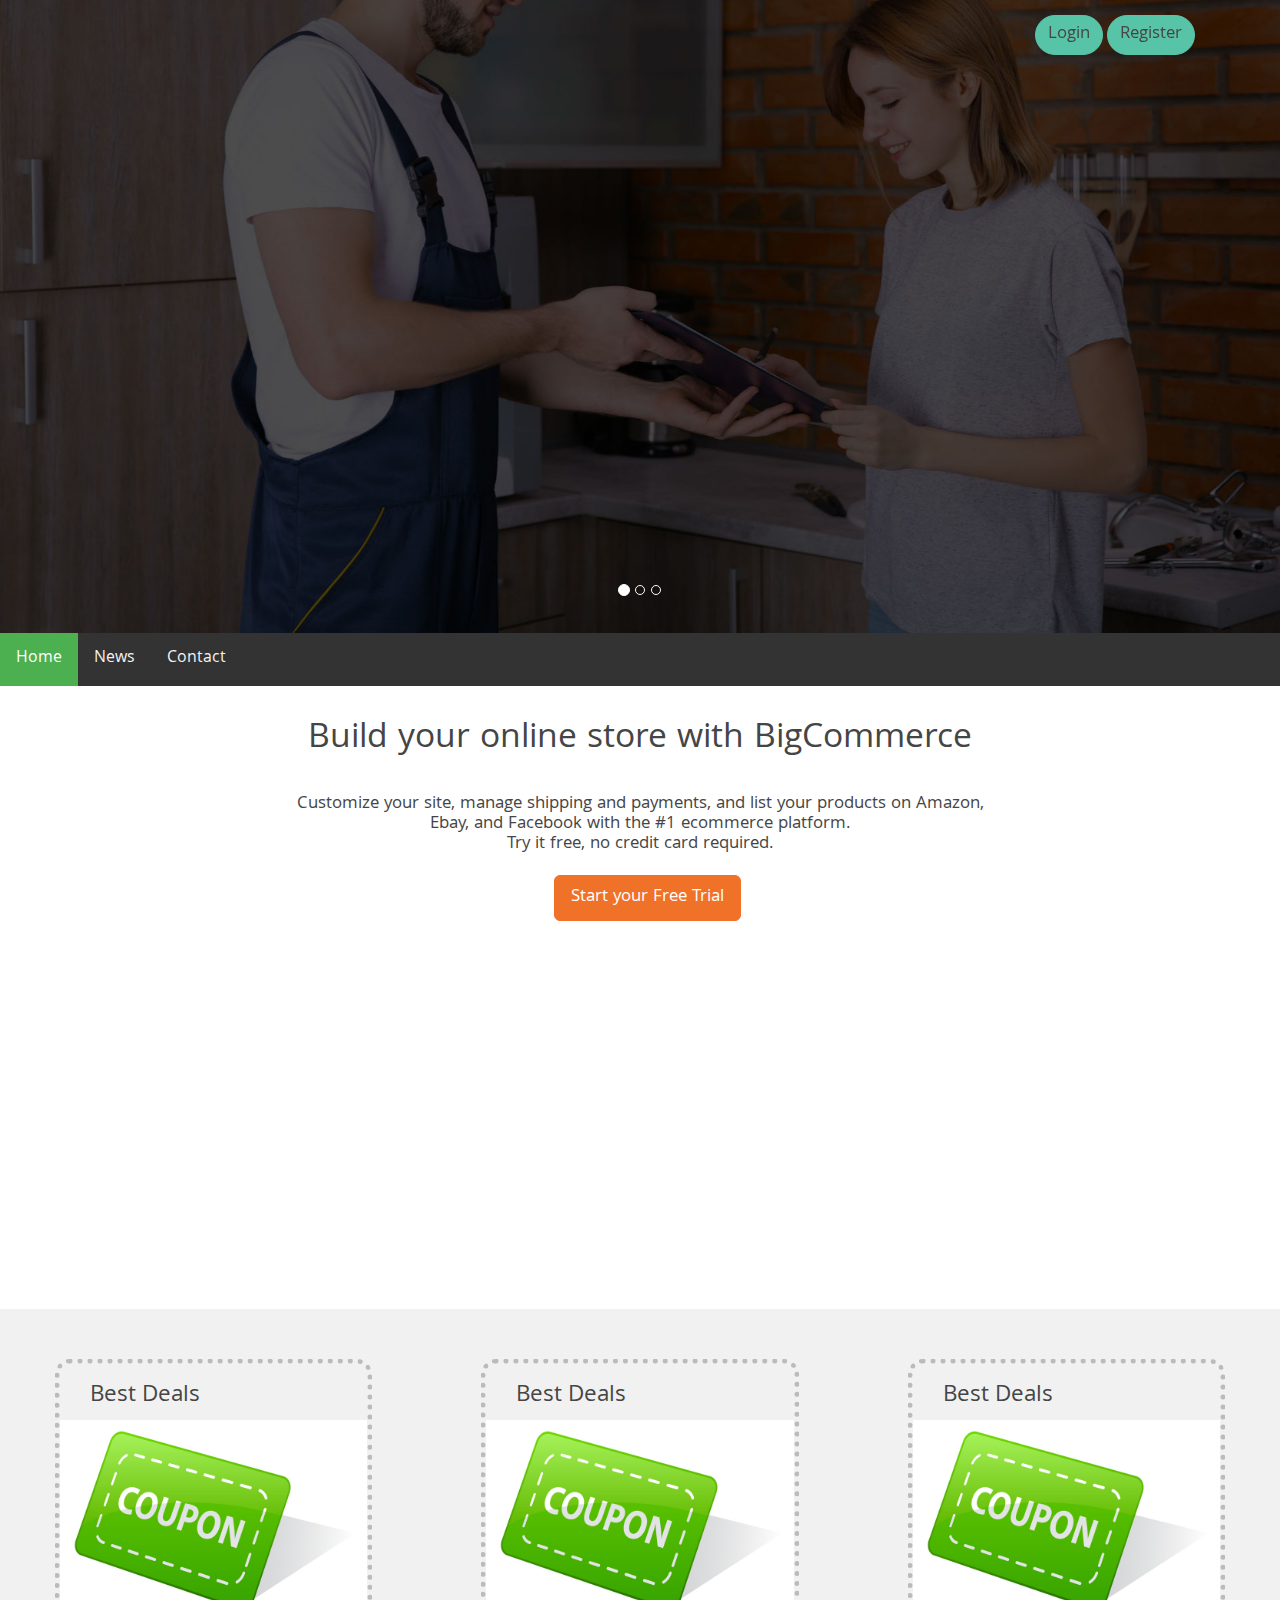
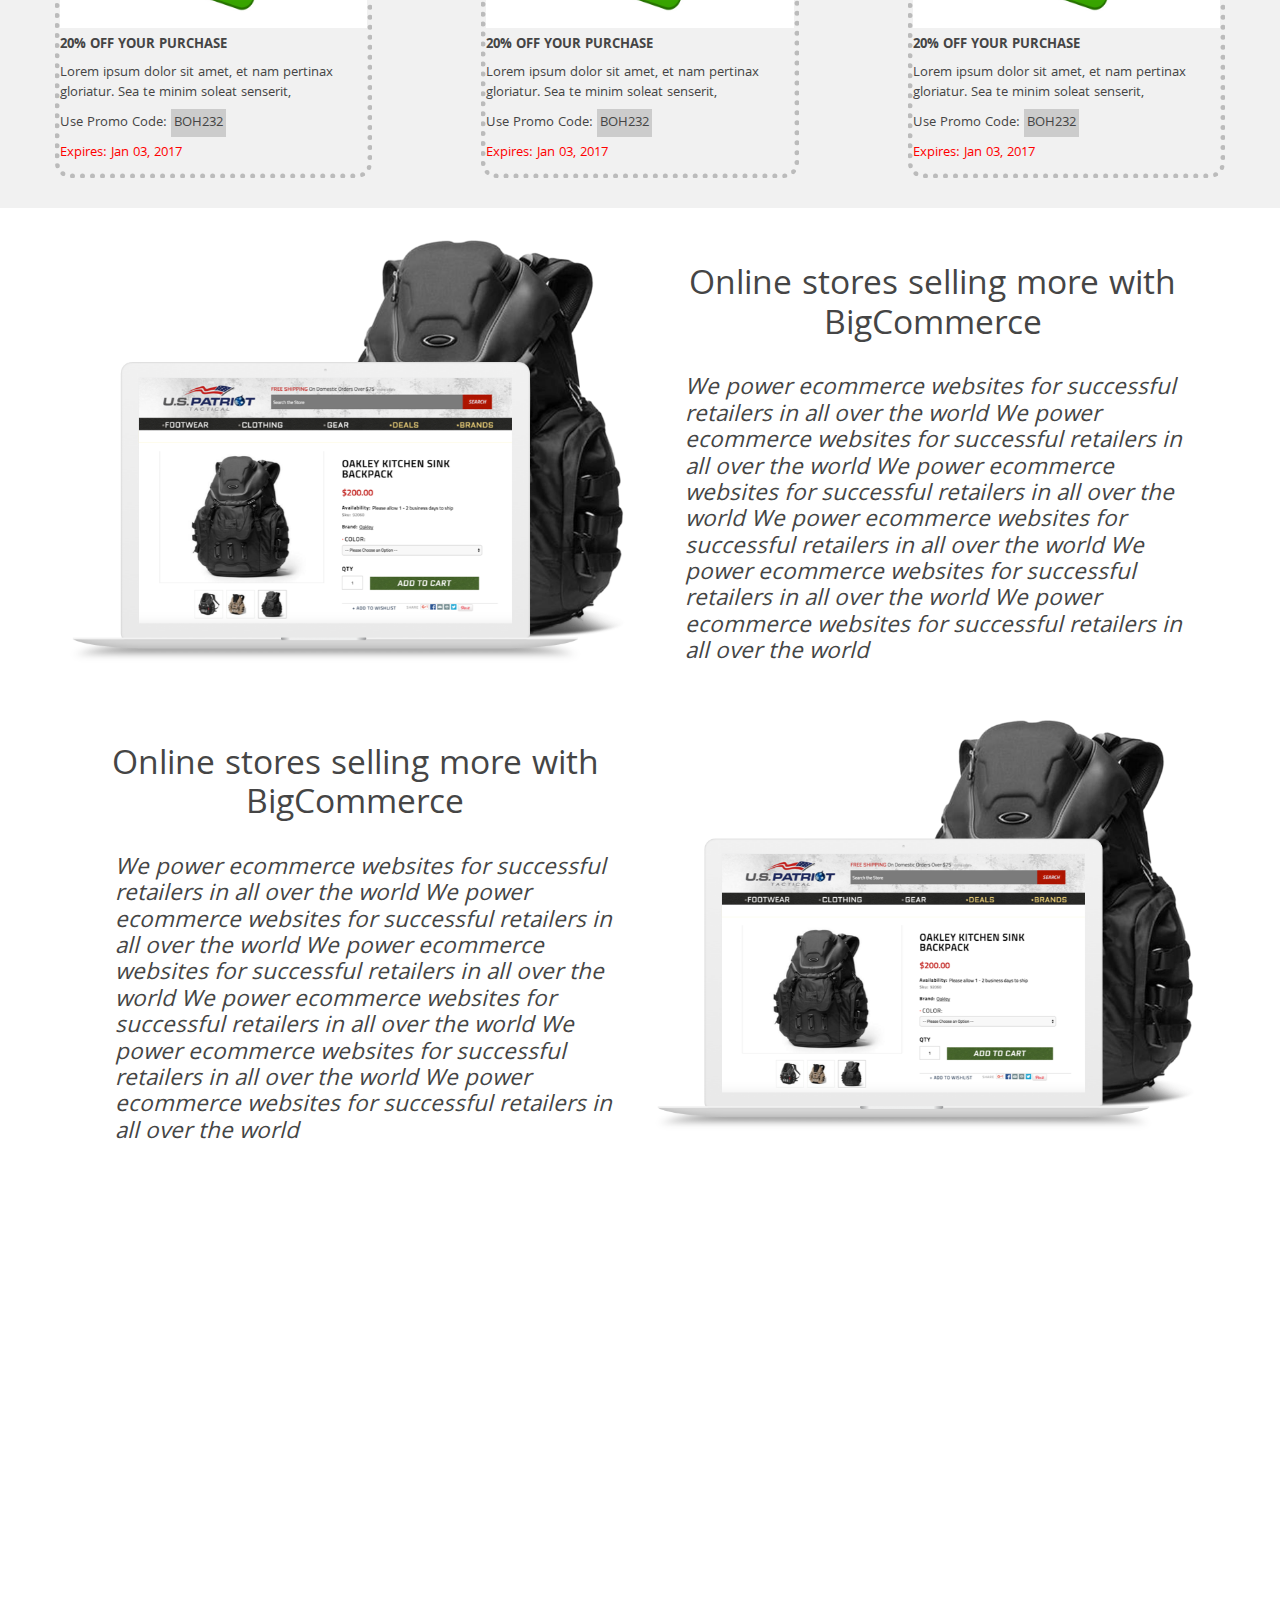
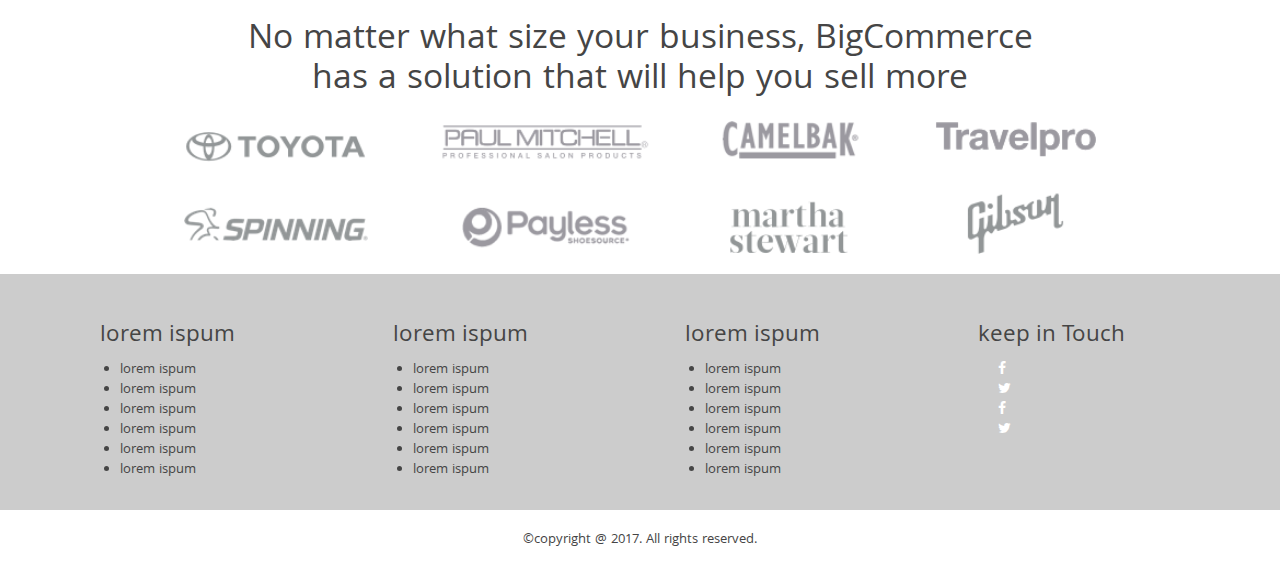
<file: 1. - Copy.html>
<!DOCTYPE html>
<html>
 <head>
        <meta charset="utf-8">
        <meta name="description" content="">
        <meta name="viewport" content="width=device-width, initial-scale=1">
        <title>mobile services</title>

        <!-- Css Files Start -->
    <link href="css/style.css" rel="stylesheet">
    <link href="css/bootstrap.css" rel="stylesheet">
    <link href="css/animate.css" rel="stylesheet">
    <link href="css/theme-color.css" rel="stylesheet">
    <link href="css/owl.carousel.css" rel="stylesheet">
    <link href="css/font-awesome.min.css" rel="stylesheet">
    <link href="css/font-awesome.css" rel="stylesheet">
    <link href="css/icomoon.css" rel="stylesheet">

    <!-- Css Files End -->
    <!--[if lt IE 9]>
        <script src="https://oss.maxcdn.com/html5shiv/3.7.2/html5shiv.min.js"></script>
        <script src="https://oss.maxcdn.com/respond/1.4.2/respond.min.js"></script>
      <![endif]-->

<style type="text/css">
  .xyz{
    background-size: cover;
width: 100%;
  }
  .fixed-bg {
    background-image: url("images/.jpg");
    min-height: 300px;
    background-attachment: fixed;
    background-position: center;
    background-repeat: no-repeat;
    background-size: cover;
}
.container{
  margin: 0 auto;
  padding-bottom: 20px;

}
.container-fluid {
    padding-top: 50px;
    padding-bottom: 30px;
    height: 50%;
    background-color: #f1f1f1;
}
.btn btn-lg btn-primary center-block {
  margin: 0 auto; 
  text-align: center; 
  padding-top: 5px; 
  border-radius: 25px; 
  border:1px solid ##4b71fc; 
  background-color: #4b71fc; 
  color: #fff; 

}
h1 , h4{
  margin: 0 auto; 
  text-align: center; 
  padding-top: 35px;
}
h3{
  padding-left: 30px;
}
img{
  width: 50%;
}
.coupon {
    border: 5px dotted #bbb;
    width: 80%;
    border-radius: 15px;
    margin: 0 auto;
    max-width: 600px;
}



.promo {
    background: #ccc;
    padding: 3px;
}

.expire {
    color: red;
}

.parallax {
    
    background-image: url("images/inner-banner-img-01.jpg");
    min-height: 400px; 
    background-attachment: fixed;
    background-position: center;
    background-repeat: no-repeat;
    background-size: cover;
    position: relative;
}
#navbar {
  overflow: hidden;
  background-color: #333;


}

#navbar a {
  float: left;
  display: block;
  color: #f2f2f2;
  text-align: center;
  padding: 14px 16px;
  text-decoration: none;
  font-size: 17px;
}

#navbar a:hover {
  background-color: #ddd;
  color: black;
}

#navbar a.active {
  background-color: #4CAF50;
  color: white;
}

.content {
  padding: 16px;
}

.sticky {
  position: fixed;
  top: 0;
  width: 100%
}

.sticky + .content {
  padding-top:120px;
}

footer{
  background: #ccc;
  padding-top: 30px;
}
  ul{
  padding-left: 50px;
}
.section_ab{
  position: relative;
   width: 100%;
}
.bt{
  position: absolute;
  z-index: 1;
  list-style-type: none;
 right: 85px; 
 top:15px;
 
}
.btn1 {
  display: inline-block;
  padding: 6px 12px;
  margin-bottom: 0;
  font-size: 18px;
  font-weight: normal;
  line-height: 1.42857143;
  text-align: center;
  white-space: nowrap;
  vertical-align: middle;
  -ms-touch-action: manipulation;
      touch-action: manipulation;
  cursor: pointer;
  -webkit-user-select: none;
     -moz-user-select: none;
      -ms-user-select: none;
          user-select: none;
 
  background-color: #58c4a7;
  border: 1px solid #58c4a7 ; 
  border-radius: 25px ;
}

</style>

    </head>

<body>
  

<!-- <slider-->
<section class="section_ab">

  <div class="bt"> 
         <button class="btn1 ">Login</button>
         <button class="btn1 ">Register</button> 
  </div>
<div id="carousel-example-generic" class="carousel slide" data-ride="carousel">
  <!-- Indicators -->
  <ol class="carousel-indicators">
    <li data-target="#carousel-example-generic" data-slide-to="0" class="active"></li>
    <li data-target="#carousel-example-generic" data-slide-to="1"></li>
    <li data-target="#carousel-example-generic" data-slide-to="2"></li>
  </ol>

  <!-- Wrapper for slides -->

  <div class="carousel-inner" role="listbox">
    
   
    <div class="item active">
      <img  class="xyz "  src="images/banner-img-01.jpg" alt="">
      <div class="carousel-caption">
        
      </div>
    </div>
    <div class="item">
      <img class="xyz " src="images/banner-img-01.jpg" alt="">
      <div class="carousel-caption">
        
      </div>
    </div>
     <div class="item">
      <img class="xyz "  src="images/banner-img-01.jpg" alt="">
      <div class="carousel-caption">
        
      </div>
    </div>
    
  </div>
</div>
<div class="header-scroll-btton smoth">
            <a href="#about"><span class="ti-mouse-alt"></span></a>
        </div>
</section>
<!-- slider end-->
<!-- <nav class="navbar navbar-default">
  <div class="container-fluid">
    <!-- Brand and toggle get grouped for better mobile display -->
  <div id="navbar">
  <a class="active" href="javascript:void(0)">Home</a>
  <a href="javascript:void(0)">News</a>
  <a href="javascript:void(0)">Contact</a>
</div>

      
     
    <!-- /.navbar-collapse -->
</div><!-- /.container-fluid -->
<!-- </nav> -->

<div class="container">
  <div class="row">
    <div class="col-sm-12">
      <h1>Build your online store with BigCommerce</h1>
      <h4>Customize your site, manage shipping and payments, and list your products on Amazon, <br>Ebay, and Facebook with the #1 ecommerce platform. 
          <br>Try it free, no credit card required.</h4>
          <div class="row" ">
            <div class="col-sm-12" style="width:100%; margin: 20px auto; padding-left: 30px;">
          <button class="btn btn-lg btn-primary center-block"  >Start your Free Trial</button>
          </div>
          </div>
          <div class="row" ">
            <div class="col-sm-12" style="text-align: center;">
          <img class="xyz1 wow bounceIn " animation-delay="5s" src="images/full-laptop.png" >
        </div>
          </div>
    </div>
  </div>
</div>



<div class="container-fluid">
  <div class="row">
    <div class="col-sm-4">  
      <div class="coupon">
        <h3>Best Deals</h3>
        <img src="images/1.jpg" alt="Avatar" style="width:100%;">
        <h5><b>20% OFF YOUR PURCHASE</b></h5> 
        <p>Lorem ipsum dolor sit amet, et nam pertinax gloriatur. Sea te minim soleat senserit, </p>
         <p>Use Promo Code: <span class="promo">BOH232</span></p>
        <p class="expire">Expires: Jan 03, 2017</p>
  
      </div>
    </div>
    <div  class="col-sm-4">  
      <div class="coupon">
        <h3>Best Deals</h3>
        <img src="images/1.jpg" alt="Avatar" style="width:100%;">
        <h5 ><b>20% OFF YOUR PURCHASE</b></h5> 
        <p>Lorem ipsum dolor sit amet, et nam pertinax gloriatur. Sea te minim soleat senserit, </p>
        <p>Use Promo Code: <span class="promo">BOH232</span></p>
        <p class="expire">Expires: Jan 03, 2017</p>
  
      </div> 
    </div>
    <div  class="col-sm-4">
      <div class="coupon">    
        <h3>Best Deals</h3>
        <img src="images/1.jpg" alt="Avatar" style="width:100%;">
        <h5 ><b>20% OFF YOUR PURCHASE</b></h5> 
        <p>Lorem ipsum dolor sit amet, et nam pertinax gloriatur. Sea te minim soleat senserit, </p>
        <p>Use Promo Code: <span class="promo">BOH232</span></p>
        <p class="expire">Expires: Jan 03, 2017</p>
  
      </div> 
    </div>
  </div>
</div>
<div class="container">
  <div class="row">
    <div class="col-lg-6 col-md-6 col-sm-6"><img src="images/l3.png" style="width: 100%; padding-top: 30px;"></div>
            <div class="col-lg-6 col-md-6 col-sm-6"><h1 style="padding-top: 60px;">Online stores selling 
        more with BigCommerce</h1>
        <h3 style="padding-top: 10px;"><i>We power ecommerce websites for successful retailers in all over the world We power ecommerce websites for successful retailers in all over the world We power ecommerce websites for successful retailers in all over the world We power ecommerce websites for successful retailers in all over the world We power ecommerce websites for successful retailers in all over the world
         We power ecommerce websites for successful retailers in all over the world</i>
        </h3></div>
    </div>

    <div class="col-lg-6 col-md-6 col-sm-6"><h1 style="padding-top: 60px;">Online stores selling 
        more with BigCommerce</h1>
        <h3 style="padding-top: 10px;"><i>We power ecommerce websites for successful retailers in all over the world We power ecommerce websites for successful retailers in all over the world We power ecommerce websites for successful retailers in all over the world We power ecommerce websites for successful retailers in all over the world We power ecommerce websites for successful retailers in all over the world
         We power ecommerce websites for successful retailers in all over the world</i>
        </h3></div>
        <div class="col-lg-6 col-md-6 col-sm-6"><img src="images/l3.png" style="width: 100%; padding-top: 30px;">
    </div>
  </div>
</div>
<div class="parallax"><h2 style="padding: 150px 90px 90px 90px; color: #fff; margin: 0 auto;">Annual Growth
According to research by Ipsos, BigCommerce merchants grow 28% year over year nearly 2x the industry average.BigCommerce merchants grow 28% year over year nearly</h2></div>
<div class="container">
  <div class="row">
    <h1>No matter what size your business, BigCommerce <br>
        has a solution that will help you sell more</h1>
  </div>
</div>
<div class="container">
  <div class="row" style="width: 80%; margin: 0 auto;">
    <img src="images/Homepage-brand-logos.png" style="width: 100%;">
  </div>
</div>
<footer>
  <div class="container">
    <div class="row">
      <div class="col-sm-3">
        <h3>lorem ispum</h3>
          <ul>
            <li>lorem ispum</li>
            <li>lorem ispum</li>
            <li>lorem ispum</li>
            <li>lorem ispum</li>
            <li>lorem ispum</li>
            <li>lorem ispum</li>
          </ul>
      </div>
      <div class="col-sm-3">
         <h3>lorem ispum</h3>
          <ul>
            <li>lorem ispum</li>
            <li>lorem ispum</li>
            <li>lorem ispum</li>
            <li>lorem ispum</li>
            <li>lorem ispum</li>
            <li>lorem ispum</li>
          </ul>
      </div>
      <div class="col-sm-3">
         <h3>lorem ispum</h3>
          <ul>
            <li>lorem ispum</li>
            <li>lorem ispum</li>
            <li>lorem ispum</li>
            <li>lorem ispum</li>
            <li>lorem ispum</li>
            <li>lorem ispum</li>
          </ul>
      </div>
      <div class="col-sm-3">  
         <h3>keep in Touch </h3>
          <ul style="list-style-type: none; width: 50%; margin-top: 0;">
            <li><a href="#"><i class="fa fa-facebook" aria-hidden="true"></i></a></li>
            <li><a href="#"><i class="fa fa-twitter" aria-hidden="true"></i></a></li>
            <li><a href="#"><i class="fa fa-facebook" aria-hidden="true"></i></a></li>
            <li><a href="#"><i class="fa fa-twitter" aria-hidden="true"></i></a></li>
          </ul>
      </div>
    </div>
  </div>
</footer>
<section>
  <div class="container">
    <div class="row">
        <p style="padding-top: 20px; vertical-align: middle; text-align: center;">©copyright @ 2017. All rights reserved.</p>
    </div>
  </div>
</section>


<!-- Js Files Start --> 
    <script src="js/jquery-1.12.5.min.js"></script>
    <script src="js/bootstrap.min.js"></script> 
    <script src="js/wow.js"></script>  
    <script > 
    var wow = new WOW(
  {
    boxClass:     'wow',      // animated element css class (default is wow)
    animateClass: 'animated', // animation css class (default is animated)
    offset:       0,          // distance to the element when triggering the animation (default is 0)
    mobile:       true,       // trigger animations on mobile devices (default is true)
    live:         true,       // act on asynchronously loaded content (default is true)
    callback:     function(box) {
      // the callback is fired every time an animation is started
      // the argument that is passed in is the DOM node being animated
    },
    scrollContainer: null // optional scroll container selector, otherwise use window
  }
);
wow.init();    </script>
    <script src="js/custom.js"></script>
    <script>
var navbar = document.getElementById("navbar");
var sticky = navbar.offsetTop;

function myFunction() {
  if (window.pageYOffset >= sticky) {
    navbar.classList.add("sticky")
  } else {
    navbar.classList.remove("sticky");
  }
}
</script>
 </body>
</html>
</file>
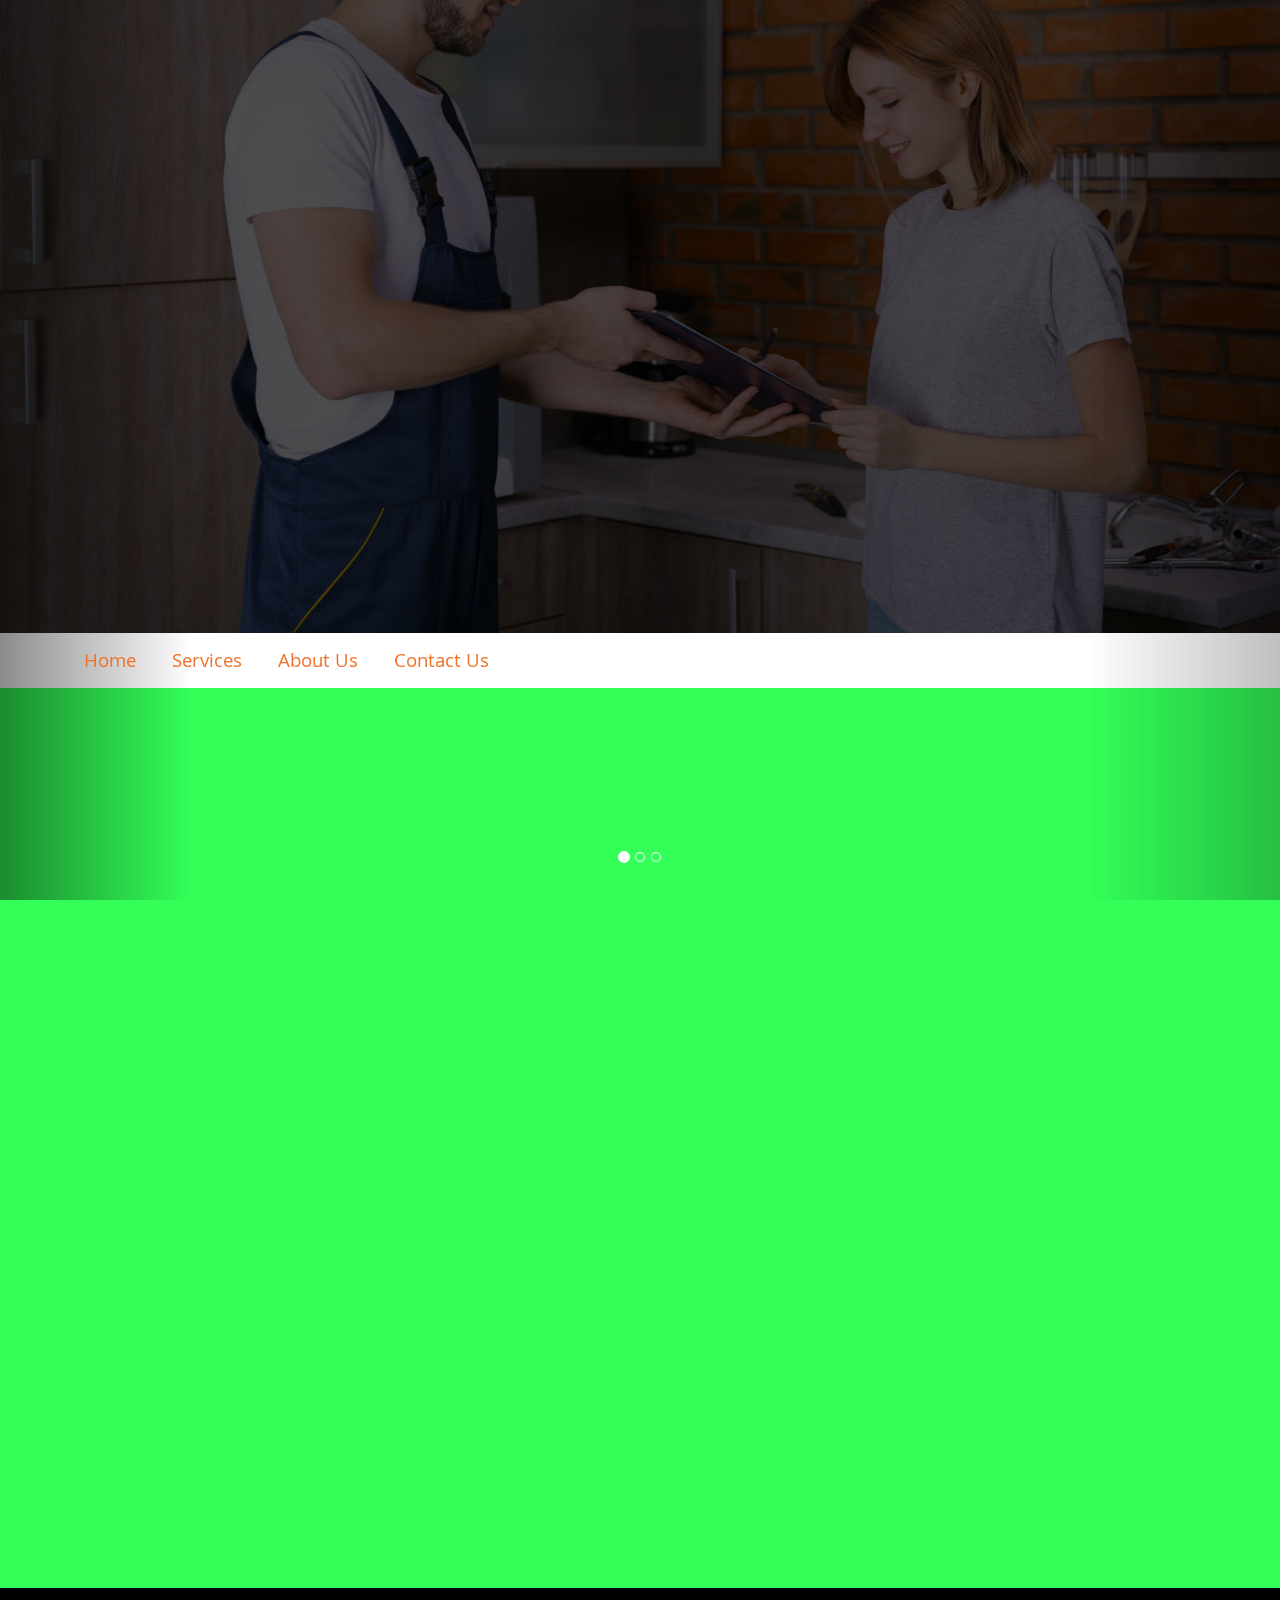
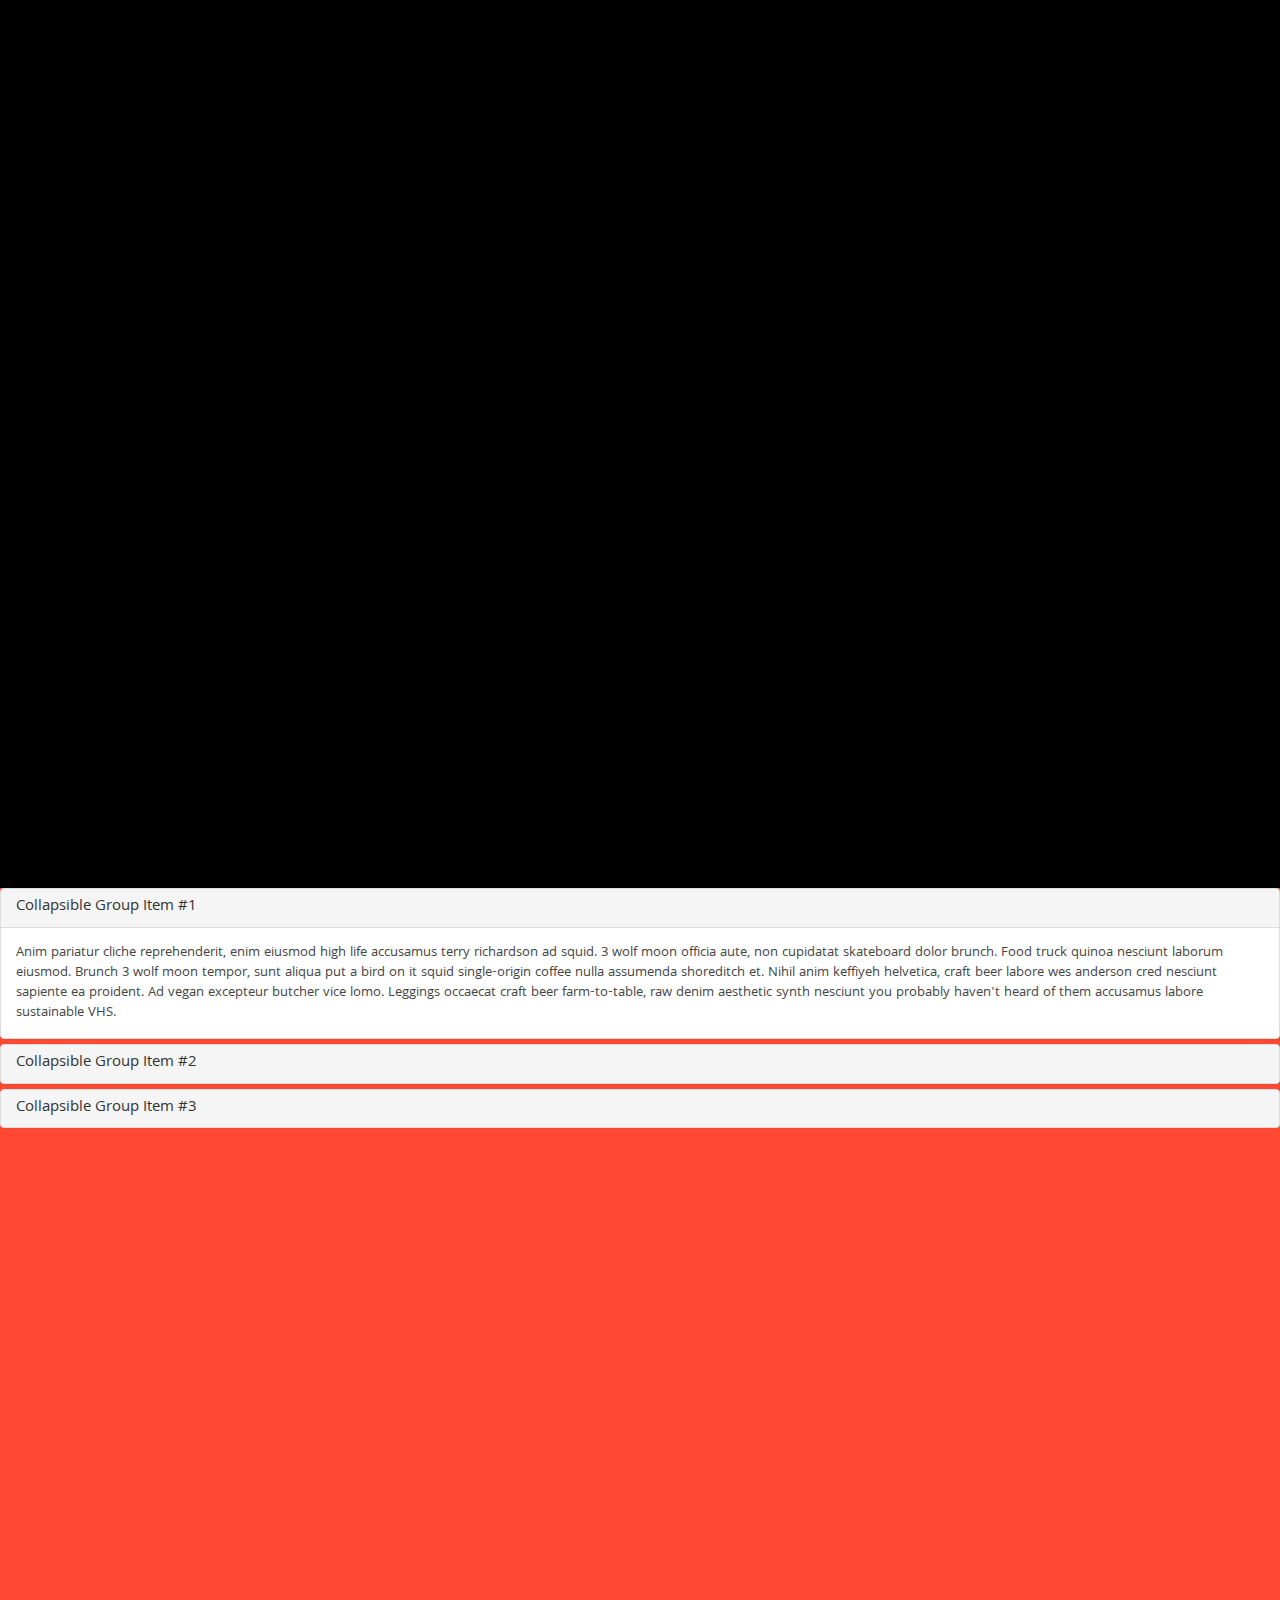
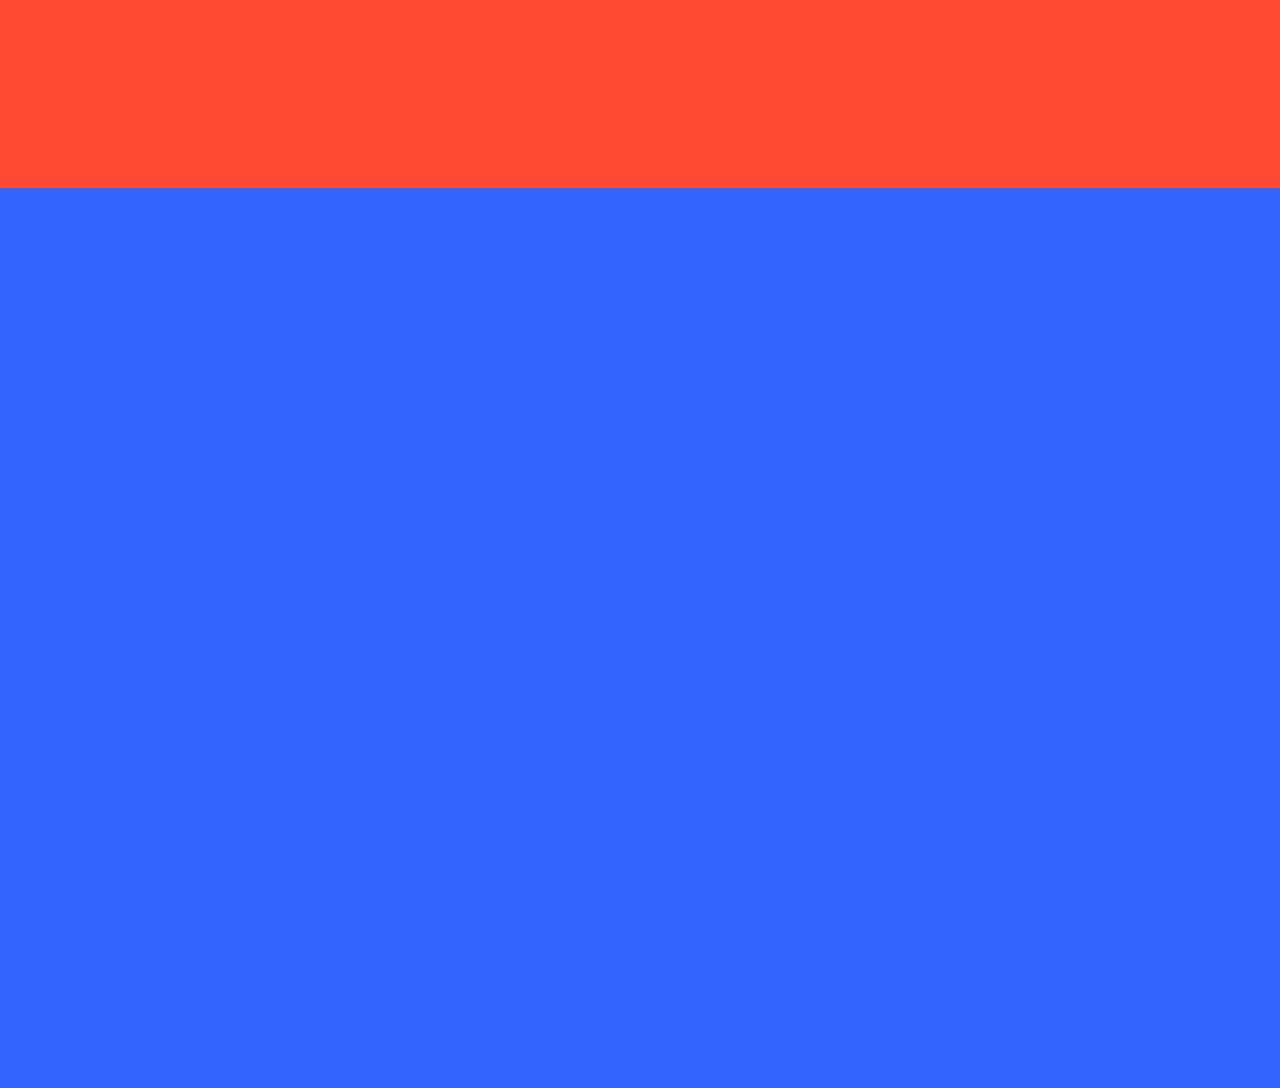
<file: idx.html>
<!DOCTYPE html>
<html>
<head>
  <meta charset="utf-8">
        <meta name="description" content="">
        <meta name="viewport" content="width=device-width, initial-scale=1">
        <title>mobile services</title>

        <!-- Css Files Start -->
    <link href="css/style.css" rel="stylesheet">
    <link href="css/bootstrap.css" rel="stylesheet">
    <link href="css/animate.css" rel="stylesheet">
    <link href="css/theme-color.css" rel="stylesheet">
    <link href="css/owl.carousel.css" rel="stylesheet">
    <link href="css/font-awesome.min.css" rel="stylesheet">
    <link href="css/font-awesome.css" rel="stylesheet">
    <link href="css/icomoon.css" rel="stylesheet">
    

<style>
 .f-nav{  /* To fix main menu container */
    z-index: 10;
    position: fixed;
    left: 0;
    top: 0;
    width: 100%;
    background-color: #000;
    height: auto;
    padding-top: 10px 0 10px 0;

}
/*#main-menu-container {
    text-align: center; /* Assuming your main layout is centered */
}
/*#main-menu {
    display: inline-block;
    width: 1024px; 
    list-style-type: none;
    padding-left: 335px;
}*/

.navbar-header > a {
  color: #000;
}
</style>
</head>
<body>

<div class="section-1" id="carousel-example-generic" class="carousel slide" data-ride="carousel">
  <!-- Indicators -->
  <ol class="carousel-indicators">
    <li data-target="#carousel-example-generic" data-slide-to="0" class="active"></li>
    <li data-target="#carousel-example-generic" data-slide-to="1"></li>
    <li data-target="#carousel-example-generic" data-slide-to="2"></li>
  </ol>

  <!-- Wrapper for slides -->
  <div class="carousel-inner" role="listbox">
    <div class="item active">
      <img src="images/banner-img-01.jpg" alt="">
      
    </div>
    <div class="item">
      <img src="images/banner-img-01.jpg" alt="">
      
    </div>
    
  </div>

  <!-- Controls -->
  <a class="left carousel-control" href="#carousel-example-generic" role="button" data-slide="prev">
    <span class="glyphicon glyphicon-chevron-left" aria-hidden="true"></span>
    <span class="sr-only">Previous</span>
  </a>
  <a class="right carousel-control" href="#carousel-example-generic" role="button" data-slide="next">
    <span class="glyphicon glyphicon-chevron-right" aria-hidden="true"></span>
    <span class="sr-only">Next</span>
  </a>
</div>





 <div id="main-menu-container">
    <div id="main-menu">
       <div class="navbar-header">
            <button type="button" data-target="#navbarCollapse" data-toggle="collapse" class="navbar-toggle">
                <span class="sr-only">Toggle navigation</span>
                <i class="fa fa-2x fa-bars" aria-hidden="true"></i>
            </button>
            <a href="#" class="navbar-brand">logo</a>
    </div>
     <div id="navbarCollapse" class="collapse navbar-collapse">
      <ul class="nav navbar-nav">
        <li><a href="#">Home</a></li>
        <li><a href="#">Services</a></li>
        <li><a href="#">About Us</a></li>
        <li><a href="#">Contact Us</a></li>
      </ul>
     </div>
    </div>
</div>


   <section   style="width: 100%; height: 100vh; background-color: #33FF58;"></section>

<section style="width: 100%; height: 100vh; background-color: #000;"></section>
  <section style="width: 100%; height: 100vh; background-color: #FF4933;">
    <div class="panel-group" id="accordion" role="tablist" aria-multiselectable="true">
  <div class="panel panel-default">
    <div class="panel-heading" role="tab" id="headingOne">
      <h4 class="panel-title">
        <a role="button" data-toggle="collapse" data-parent="#accordion" href="#collapseOne" aria-expanded="true" aria-controls="collapseOne">
          Collapsible Group Item #1
        </a>
      </h4>
    </div>
    <div id="collapseOne" class="panel-collapse collapse in" role="tabpanel" aria-labelledby="headingOne">
      <div class="panel-body">
        Anim pariatur cliche reprehenderit, enim eiusmod high life accusamus terry richardson ad squid. 3 wolf moon officia aute, non cupidatat skateboard dolor brunch. Food truck quinoa nesciunt laborum eiusmod. Brunch 3 wolf moon tempor, sunt aliqua put a bird on it squid single-origin coffee nulla assumenda shoreditch et. Nihil anim keffiyeh helvetica, craft beer labore wes anderson cred nesciunt sapiente ea proident. Ad vegan excepteur butcher vice lomo. Leggings occaecat craft beer farm-to-table, raw denim aesthetic synth nesciunt you probably haven't heard of them accusamus labore sustainable VHS.
      </div>
    </div>
  </div>
  <div class="panel panel-default">
    <div class="panel-heading" role="tab" id="headingTwo">
      <h4 class="panel-title">
        <a class="collapsed" role="button" data-toggle="collapse" data-parent="#accordion" href="#collapseTwo" aria-expanded="false" aria-controls="collapseTwo">
          Collapsible Group Item #2
        </a>
      </h4>
    </div>
    <div id="collapseTwo" class="panel-collapse collapse" role="tabpanel" aria-labelledby="headingTwo">
      <div class="panel-body">
        Anim pariatur cliche reprehenderit, enim eiusmod high life accusamus terry richardson ad squid. 3 wolf moon officia aute, non cupidatat skateboard dolor brunch. Food truck quinoa nesciunt laborum eiusmod. Brunch 3 wolf moon tempor, sunt aliqua put a bird on it squid single-origin coffee nulla assumenda shoreditch et. Nihil anim keffiyeh helvetica, craft beer labore wes anderson cred nesciunt sapiente ea proident. Ad vegan excepteur butcher vice lomo. Leggings occaecat craft beer farm-to-table, raw denim aesthetic synth nesciunt you probably haven't heard of them accusamus labore sustainable VHS.
      </div>
    </div>
  </div>
  <div class="panel panel-default">
    <div class="panel-heading" role="tab" id="headingThree">
      <h4 class="panel-title">
        <a class="collapsed" role="button" data-toggle="collapse" data-parent="#accordion" href="#collapseThree" aria-expanded="false" aria-controls="collapseThree">
          Collapsible Group Item #3
        </a>
      </h4>
    </div>
    <div id="collapseThree" class="panel-collapse collapse" role="tabpanel" aria-labelledby="headingThree">
      <div class="panel-body">
        Anim pariatur cliche reprehenderit, enim eiusmod high life accusamus terry richardson ad squid. 3 wolf moon officia aute, non cupidatat skateboard dolor brunch. Food truck quinoa nesciunt laborum eiusmod. Brunch 3 wolf moon tempor, sunt aliqua put a bird on it squid single-origin coffee nulla assumenda shoreditch et. Nihil anim keffiyeh helvetica, craft beer labore wes anderson cred nesciunt sapiente ea proident. Ad vegan excepteur butcher vice lomo. Leggings occaecat craft beer farm-to-table, raw denim aesthetic synth nesciunt you probably haven't heard of them accusamus labore sustainable VHS.
      </div>
    </div>
  </div>
</div>
  </section>
  <section style="width: 100%; height: 100vh; background-color: #3364FF;"></section>
 




   <script src="js/jquery-1.12.5.min.js"></script>
    <script src="js/bootstrap.min.js"></script> 


    
    <script type="text/javascript">
      $("document").ready(function($){
    var nav = $('#main-menu-container');

    $(window).scroll(function () {
        if ($(this).scrollTop() > 650) {
            nav.addClass("f-nav");
        } else {
            nav.removeClass("f-nav");
        }
    });
});
    </script>

</body>
</html>
</file>
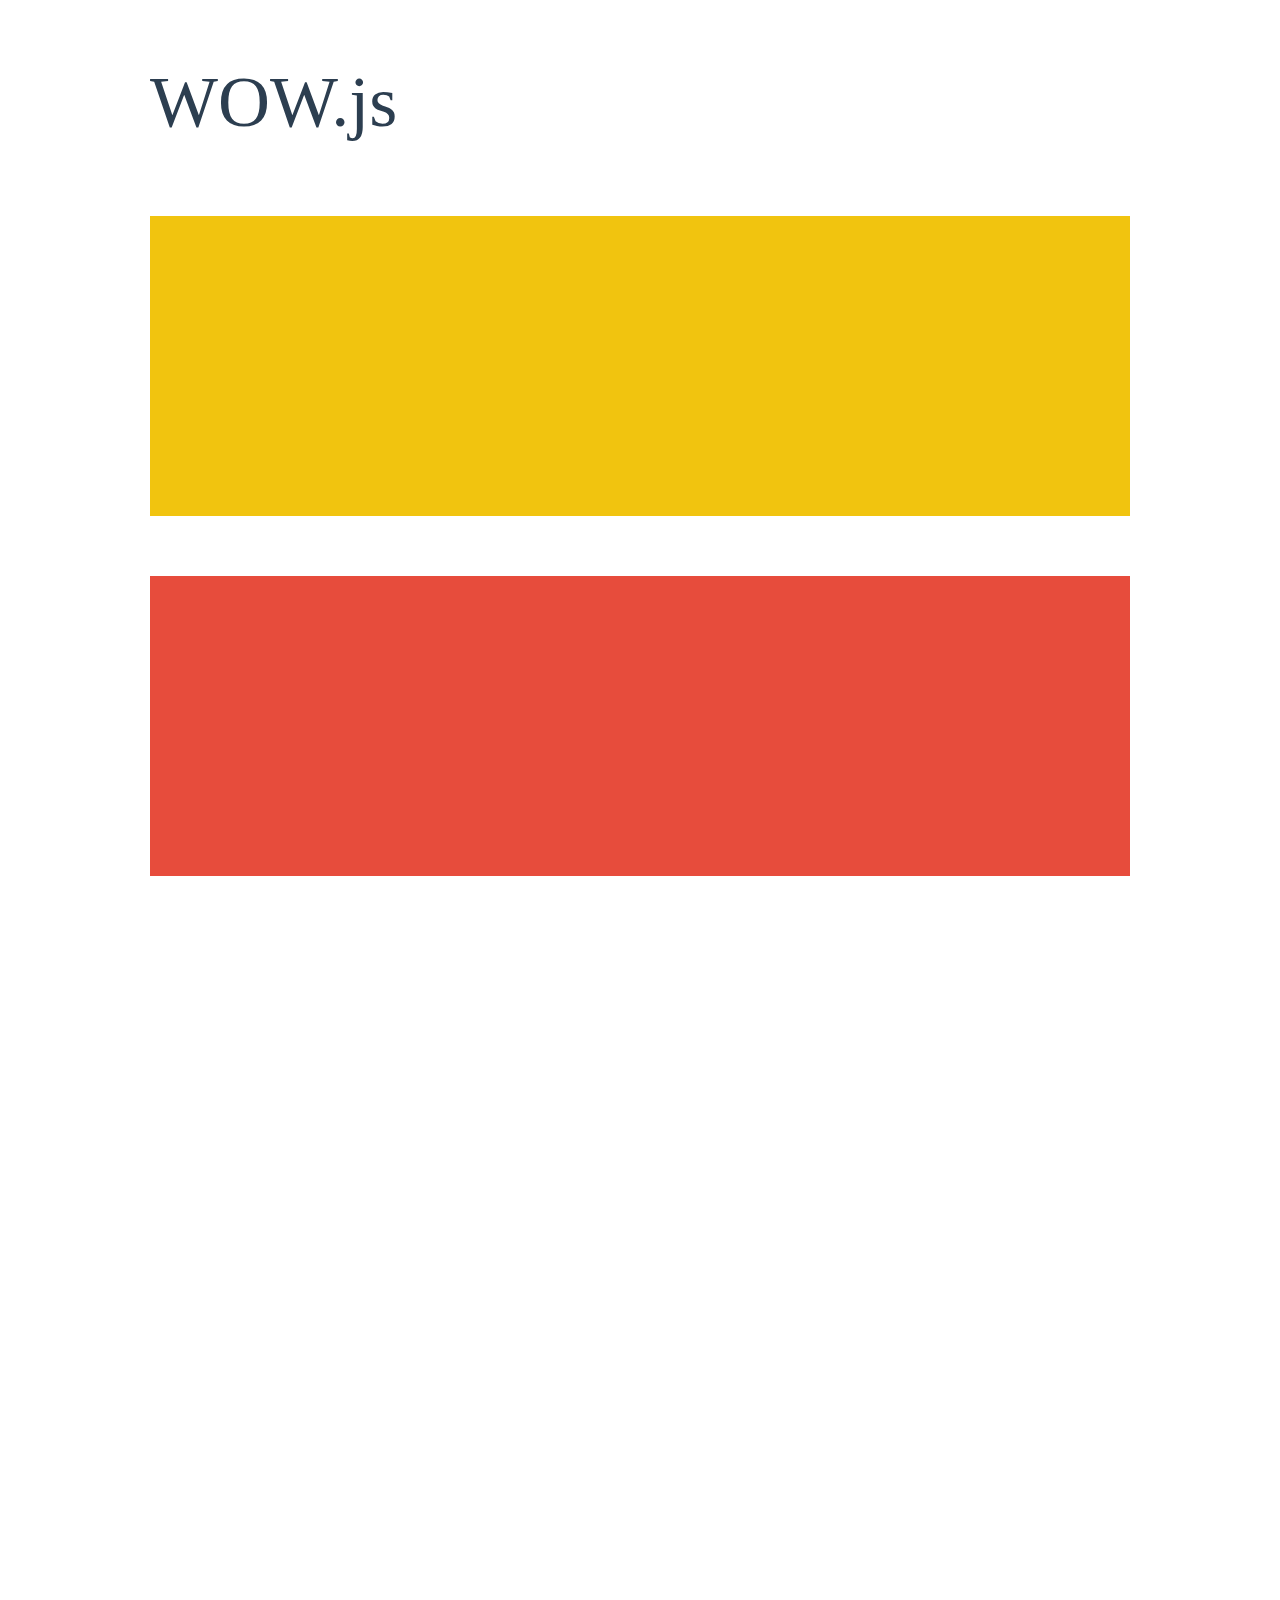
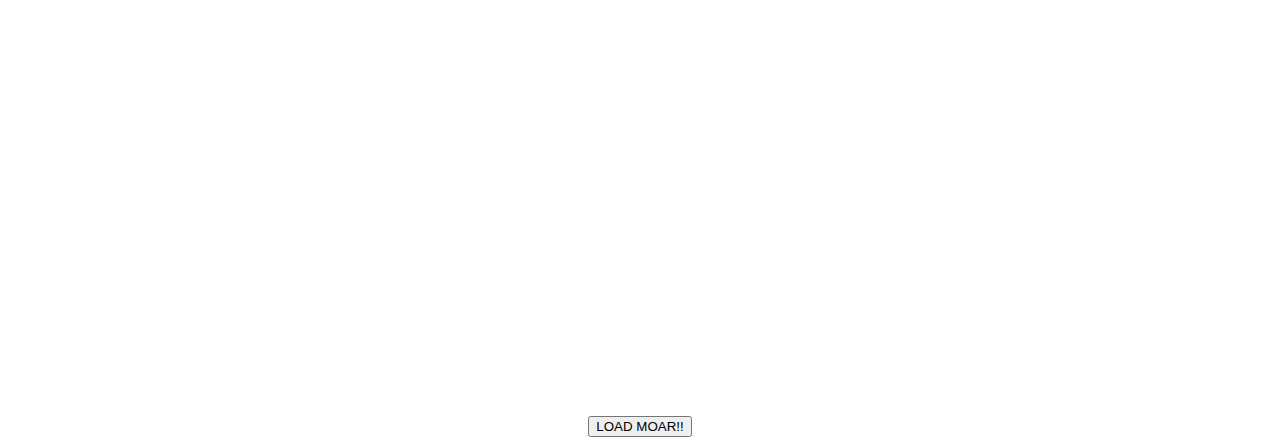
<file: WOW-master/demo.html>
<!doctype html>

<html lang="en">
<head>
  <meta charset="utf-8">
  <title>WOW</title>
  <link rel="stylesheet" href="css/libs/animate.css">
  <link rel="stylesheet" href="css/site.css">
  <style>
    .wow:first-child {
      visibility: hidden;
    }
  </style>
  <!--[if IE]>
    <script src="http://html5shiv.googlecode.com/svn/trunk/html5.js"></script>
  <![endif]-->
</head>

<body>
  <div id="container">
    <header>
      <h1>WOW.js</h1>
    </header>
    <div id="main">
      <section class="wow fadeInDown" style="background-color: #f1c40f;"></section>
      <section class="wow pulse" style="background-color: #e74c3c;" data-wow-iteration="infinite" data-wow-duration="1500ms"></section>
      <section class="section--purple wow slideInRight" data-wow-delay="2s"></section>
      <section class="section--blue wow bounceInLeft" data-wow-offset="300"></section>
      <section class="section--green wow slideInLeft" data-wow-duration="4s"></section>
      <button id="moar">LOAD MOAR!!</button>
    </div>
  </div>
  <script src="dist/wow.js"></script>
  <script>
    wow = new WOW(
      {
        animateClass: 'animated',
        offset:       100,
        callback:     function(box) {
          console.log("WOW: animating <" + box.tagName.toLowerCase() + ">")
        }
      }
    );
    wow.init();
    document.getElementById('moar').onclick = function() {
      var section = document.createElement('section');
      section.className = 'section--purple wow fadeInDown';
      this.parentNode.insertBefore(section, this);
    };
  </script>
</body>
</html>
</file>
<file: css/style.css>
/** Table of Content  Css

Project:  Plumbing
Version:  1.0
Author: Themelocation
Primary use:  plumbing, contractor, electrical, electrician, renovation, repairman

[Layout]

--> body
--> Header /// .tl-header
--> Content / .tl-main-content
--> Left column / .tl-left-asidebar
--> Right column / .tl-right-asidebar
--> Sidebar / .tl-sidebar-outer
--> Search / .tl-search-side-box
--> Footer / .tl-footer

Navigation   #navbar
Content header   h2


[Color Codes]

Background: #ffffff (White)
Content:  ##454545 (Light Dark)
Header H1:  ##454545 (Light Dark)
Header H2:  #454545 (Light Dark)
Footer:   #454545 (Light Dark)


[Typography]

Body:   font:16px/16px 'Montserrat', sans-serif;
Headers:  font:16px/16px 'Khula', sans-serif;
Input, textarea:  font:14px/14px 'Khula', sans-serif;
Sidebar heading:  font:24px/24px 'Khula', sans-serif;



1) RESET    
2) Wrapper   
3) HEADER
4) Banner
5) Inner Banner
6) About Section

7) Services
  a)Services Section 
  b)Services Detail

8)  Additional Section
9)  Customer Section
10) Price Section
11) Repairs Section
12) Parallax Section
13) Blog
  a)Blog Section
  b)Blog Detail Section

14) Pagination Section
15) Call To Action Section
16) Testimonail Section
17) Partners Section
18) Exclusive Section
19) Features Section
20) Team Section

21) Advangtes Section
22) Product
  a)Product Section
  b)Product Detail

23) Sidebar
24) Footer


End of Table of Content Css End **/

/*<------------------------Main Css Start--------------------------->*/
@import url('https://fonts.googleapis.com/css?family=Architects+Daughter|Khula:400,600,700|Montserrat:300,400,500,600,700,900');

body{
	font-family: 'Khula', sans-serif;
	margin: 0;
	padding: 0;
  background-color: #f5f5f5;
}
.tl-wrapper,.tl-main-content{
	float: left;
	width: 100%;
}
.pd-tb-100{
	padding-top: 65px;
	padding-bottom: 98px;
}
.pd-t-100{
	padding-top: 15px;
}
.pd-b-100{
	padding-bottom: 98px;
}
.tl-wrapper figure{
	position: relative;
	float: left;
	width: 100%;
	overflow: hidden;
	border-radius: 6px;
}
.tl-wrapper figure img{
	max-width: 100%;
	height: auto;
}
.tl-wrapper ul{
	padding: 0;
	margin: 0;
}
.tl-wrapper ul li{
	list-style-type: none;
}
.tl-wrapper a,.tl-wrapper a:focus{
  text-decoration: none;
  outline: none;
}
.tl-wrapper a:hover{
  text-decoration: none;
}
.tl-wrapper h1,.tl-wrapper h2,.tl-wrapper h3,.tl-wrapper h4,.tl-wrapper h5,.tl-wrapper h6,.tl-wrapper strong {
	font-family: 'Khula', sans-serif;
  	font-weight: 600;
	color: #454545;
	margin: 0;
}
.tl-wrapper h1 a,.tl-wrapper h2 a,.tl-wrapper h3 a,.tl-wrapper h4 a,.tl-wrapper h5 a,.tl-wrapper h6 a{
	color: #454545;
}
.tl-wrapper h2{
	font-weight: 600;
	font-size: 40px;
	line-height: 50px;
	color: #1e3953;
}
.tl-wrapper h3{
	font-weight: 600;
	font-size: 30px;
	margin: 8px 0 16px;
}
.tl-wrapper h4{
	font-size: 24px;
	line-height: 30px;
  padding-top: 12px;
}
.tl-wrapper h5{
  font-size: 18px;
}
.tl-wrapper p{
  font-size: 16px;
  line-height: 26px;
  margin: 0;
  color: #454545;
}
#tl-plumbing-wrapper h1,#tl-plumbing-wrapper h2,.tl-wrapper h3,#tl-plumbing-wrapper h4,.tl-wrapper h5,#tl-plumbing-wrapper h6,.tl-wrapper strong {
  font-family: 'Khula', sans-serif;
}
#tl-plumbing-wrapper p{
  font-family: 'Khula', sans-serif;
}
.tl-heading-outer{
  float: left;
  width: 100%;
  text-align: center;
}
.tl-heading-outer h2,.tl-heading-outer h3{
  font-size: 40px;
  font-weight: 500;
  line-height: 30px;
  position: relative;
  margin: 0 0 37px;
  padding-bottom: 28px;
}
.tl-heading-outer h2:before,.tl-heading-outer h3:before{
  font-size: 30px;
  content: '...';
  position: absolute;
  left: 0;
  right: 0;
  margin: 0 auto;
  bottom: -5px;
}
.tl-heading-outer h3{
  font-size: 30px;
}
.tl-heading-outer p{
  font-size: 18px;
  line-height: 30px;
  color: #454545;
  padding: 0 130px;
}
.tl-heading-outer_v2 h2{
  color: #fff;
}
.tl-heading-outer_v3{
  float: left;
  width: 100%;
  padding: 0 220px;
  text-align: center;
  margin: 0 0 50px;
}
.tl-heading-outer_v3 h2 {
	
}
.tl-heading-outer_v3 h3{
  font-size: 24px;
  text-transform: uppercase;
  margin: 0 0 33px;
}
.tl-btn-style1,.tl-btn-style3{
  font-size: 18px;
  line-height: 18px;
  padding: 18px 30px;
  display: inline-block;
  text-align: center;
  position: relative;
  z-index: 1;
  color: #454545;
}
.tl-btn-style1:hover,.tl-btn-style1:focus,.tl-btn-style3:focus,.tl-btn-style3:hover{
  color: #fff;
}
.tl-btn-style1:before,.tl-btn-style3:before{
  content: '';
  position: absolute;
  width: 100%;
  height: 100%;
  left: 0;
  top: 0;
  background-color: #454545;
  z-index: -1;
  opacity: 0;
  visibility: hidden;
  -webkit-transform: scale(0.6) translateY(20px);
  -moz-transform: scale(0.6) translateY(20px);
  -ms-transform: scale(0.6) translateY(20px);
  -o-transform: scale(0.6) translateY(20px);
  transform: scale(0.6) translateY(20px);
}
.tl-btn-style1:hover:before,.tl-btn-style3:hover:before{
  opacity: 1;
  visibility: visible;
    -webkit-transform: scale(1) translateY(0px);
  -moz-transform: scale(1) translateY(0px);
  -ms-transform: scale(1) translateY(0px);
  -o-transform: scale(1) translateY(0px);
  transform: scale(1) translateY(0px);
}
.tl-btn-style1 .icomoon,.tl-btn-style3 .icomoon{
  display: inline-block;
  margin: 2px 0 0 18px;
  float: right;
}
.tl-btn-style1:hover .icomoon,.tl-btn-style3:hover .icomoon{
  transition-delay: 0.3s;
  -webkit-transition-delay: 0.3s;
  -moz-transition-delay: 0.3s;
  -webkit-animation: toRightFromLeft 0.4s ease-in-out alternate;
     -moz-animation: toRightFromLeft 0.4s ease-in-out alternate;
      -ms-animation: toRightFromLeft 0.4s ease-in-out alternate;
       -o-animation: toRightFromLeft 0.4s ease-in-out alternate;
          animation: toRightFromLeft 0.4s ease-in-out alternate;
}
.tl-btn-style3{
  border-radius: 5px;
  border: 2px solid;
  padding: 15px 35px;
  text-align: center;
	background-color: transparent;
}

.tl-thumb{
  float: left;
  width: 100%;
  position: relative;
  overflow: hidden;
  z-index: 11;
}
.tl-thumb img{
  max-width: 100%;
  width: 100%;
  height: auto;
}
figure{
  float: left;
  width: 100%;
  position: relative;
  z-index: 1;
}
figure figcaption{
  position: absolute;
  width: 100%;
  height: 100%;
  left: 0;
  top: 0;
  z-index: 2;
}
/*<------------------------Header Css--------------------------->*/
.tl-header{
  width: 100%;
  float: left;
  position: relative;
  z-index: 9999;
}
.tl-header .container-fluid{
  padding: 0 80px;
}
#tl-header_v2 .tl-navigation-row .container-fluid{
  padding-left: 30px;
  padding-right: 30px;
}
.tl-top-row{
  float: left;
  width: 100%;
  padding: 13px 0 0;
  background-color: #fff4ec;
}
.tl-top-row_v2{
  background-color: transparent;
  padding: 18px 0 14px;
}
#tl-header_v2 .tl-top-row_v2 .container-fluid{
  padding-left: 0;
  padding-right: 0;
}
.tp-info-box{
  float: left;
  width: 100%;
  margin-bottom: 13px;
}
.tp-info-box .iconbox{
  font-size: 16px;
  float: left;
  width: 50px;
  height: 50px;
  line-height: 50px;
  border: 1px solid;
  border-radius: 100%;
  text-align: center;
  margin-right: 18px;
  position: relative;
  z-index: 1;
}
.tp-info-box .iconbox::before {
  content: '';
  width: 100%;
  border-radius: 100%;
  height: 100%;
  top: 0;
  left: 0;
  position: absolute;
  z-index: -1;
  opacity: 0;
  visibility: hidden;
  -webkit-transform: scale(1.2);
  -moz-transform: scale(1.2);
  -ms-transform: scale(1.2);
  -o-transform: scale(1.2);
  transform: scale(1.2);
}
.tp-info-box .iconbox:hover .icomoon{
  color: #fff;
}
.tp-info-box .iconbox:hover::before {
  -webkit-transform: scale(1);
  -moz-transform: scale(1);
  -ms-transform: scale(1);
  -o-transform: scale(1);
  transform: scale(1);
  opacity: 1;
  visibility: visible;
}
.tp-info-box .icomoon{
  width: 16px;
}
.tp-info-box .text{
  font-family: 'Khula', sans-serif;
  font-weight: bold;
  font-size: 21px;
  overflow: hidden;
  color: #454545;
}
.tp-info-box .text span{
  display: block;
  margin-bottom: 4px;
  text-transform: uppercase;
}
.tp-info-box .text p{
  font-weight: 500;
  margin: 0;
}
.tp-info-box .text a{
  color: #454545;
}
.tl-signup-btns{
  position: relative;
  padding: 16px 20px;
  z-index: 11;
  background-color: #25bd57;
}
.tl-signup-btns:before{
  content: '';
  position: absolute;
  left: 0;
  top: 0;
  width: 100%;
  height: 0;
  z-index: -1;
}
.tl-signup-btns:hover:before{
  height: 100%;
}
.tl-signup-btns a{
  font-size: 13px;
  font-weight: 600;
  color: #fff;
  margin: 0 2px;
}
.tl-signup-btns a:hover{
  color: #fff;
}
.tl-signup-btns a .fa{
  margin-right: 8px;
}
.tl-top-right .top-social-links{
  margin-top: 15px;
  margin-left: 28px;
}
.top-social-links{
  padding: 0;
  margin: 0;
}
.top-social-links li{
  display: inline-block;
  list-style: none;
  padding: 0 8px;
}
.top-social-links li:first-child{
  margin-left: 0;
}
.top-social-links li a{
  font-size: 15px;
  font-weight: 700;
  display: block;
  color: #fff;
  text-transform: uppercase;
}
.top-social-links li:hover .fa{
  -webkit-animation: ZoomIn 0.5s forwards;
  -moz-animation: ZoomIn 0.5s forwards;
  -ms-animation: ZoomIn 0.5s forwards;
  animation: ZoomIn 0.5s forwards;
}
.tl-top-row_v2 .tp-info-box{
  margin: 5px 0;
}
.tl-top-row_v2 .tp-info-box .iconbox{
  font-family: 'Khula', sans-serif;
  width: auto;
  height: auto;
  line-height: 30px;
  margin-right: 10px;
  border: none;
}
.tl-top-row_v2 .tp-info-box .iconbox:before{
  display: none;
}
.tl-top-row_v2 .tp-info-box .text p{
  font-size: 14px;
  font-family: 'Khula', sans-serif;
  color: #fff;
}
.tl-top-row_v2 .tp-info-box .text,.tl-top-row_v2 .tp-info-box .text a{
  color: #fff;
}
/*
Navigation Row CSS
*/
.tl-navigation-row {
  width: 100%;
  float: left;
  padding: 30px 0 35px;
  background-color: #fff;
  position: relative;
}
#tl-header_v2 .tl-navigation-row{
  border-radius: 5px;
  padding: 0;
}
.tl-navigation-row .tl-logo{
  float: left;
  margin-top: 30px;
}
.tl-nav-holder{
  float: left;
  width: 100%;
}
.tl-nav-holder .tl-logo{
  float: left;
  margin: 0;
}
.tl-logo img{
  max-width: 100%;
  height: auto;
}
/*.tl-nav-holder .navbar{
  float: left;
  display: inline-block;
  margin: 0;
}*/

.tl-nav-holder .navbar-right{
  float: right;
  display: inline-block;
  margin: 0;
}

.tl-nav-holder .navbar-default {
  background: transparent;
  border: 0px;
  min-height: 0;
  border-radius: 0px;
  margin: 0;
}
.tl-nav-holder .navbar-collapse {
  padding: 0px;
  margin: 0;
  float: left;
  width: 100%;
}
.navbar-nav li{
  position: relative;
  list-style: none;
  z-index: 11;
  color:   #F07128;
  margin-left: 6px;
}
.tl-nav-holder .navbar-default .navbar-nav > li{
  padding: 0 18px;
}
.tl-nav-holder .navbar-default .navbar-nav li a {
  font-family: 'Khula', sans-serif;
  font-size: 14px;
  font-weight: 500;
  padding: 14px 25px;
  color: #454545;
  text-transform: uppercase;
  position: relative;
}
.tl-nav-holder .navbar-default .navbar-nav > li{
  padding: 0;
}
.tl-nav-holder .navbar-default .navbar-nav > li:before{
  content: '';
  position: absolute;
  width: 100%;
  left: 0;
  top: 10px;
  z-index: -1;
  opacity: 0;
  visibility: hidden;
  border-top: 3px solid;
}
.tl-nav-holder .navbar-default .navbar-nav > li:hover:before,.tl-nav-holder .navbar-default .navbar-nav > li.current:before{
  top: 0;
  opacity: 1;
  visibility: visible;
   transition-delay: 0.5s;
  -webkit-transition-delay: 0.5s;
  -moz-transition-delay: 0.5s;
}
.tl-nav-holder .navbar-default .navbar-nav > li:hover:after,.tl-nav-holder .navbar-default .navbar-nav > li.current:after{
  height: 100%;
  opacity: 1;
  visibility: visible;
}
.tl-nav-holder .navbar-default .navbar-nav > li:after{
  content: '';
  position: absolute;
  width: 100%;
  height: 10%;
  left: 0;
  top: 0;
  z-index: -2;
  opacity: 0;
  visibility: hidden;
  background-color: #f6f6f6;
}
.tl-nav-holder .navbar-default .navbar-nav > li > a{
  font-family: 'Khula', sans-serif;
  font-size: 16px;
  line-height: 100px;
  font-weight: 600;
  padding: 0 28px;
  color: #454545;
}
.tl-nav-holder .dropdown-menu > li > a:hover,.tl-nav-holder .dropdown-menu > li > a:focus{
  background-color: transparent;
}
.navbar-nav li a .caret{
  display: none;
}
.tl-nav-holder .navbar-default .navbar-nav > li:hover > ul,.tl-nav-holder .navbar-default .navbar-nav > li:hover .dropdown-menu,.tl-nav-holder .navbar-default .navbar-nav > li:hover .tl-mega-menu{
  opacity: 1;
  visibility: visible;
  top: 100%;
}
.tl-nav-holder .navbar-nav li ul ,.tl-nav-holder .dropdown-menu ul {
  min-width: 210px;
  border: 0px;
  border-radius: 0px;
  box-shadow: none;
  background-color: #f6f6f6;
  display: block;
  opacity: 0;
  padding: 0;
  visibility: hidden;
  top: 150%;
  margin: 0;
}
.tl-nav-holder .navbar-nav li ul li{
  border-bottom: 1px solid #ccc;
}
.tl-nav-holder .navbar-nav li ul li:last-child{
  border-bottom: none;
}
.tl-nav-holder .navbar-nav li ul li a{
  color: #fff;
}
.tl-nav-holder .dropdown-menu ul{
  position: absolute;
  left: 110%;
  top: 120%;
  opacity: 0;
  visibility: hidden;
}
.tl-nav-holder .dropdown-menu li:hover ul{
  left: 100%;
  top: 110%;
  opacity: 1;
  visibility: visible;
}
.tl-nav-holder .navbar-nav li ul li:before{
  content: '';
  position: absolute;
  left: 0;
  top: 0;
  height: 50%;
  width: 100%;
  z-index: -1;
  opacity: 0;
  visibility: hidden;
}
.tl-nav-holder .navbar-nav li ul li:hover:before{
  height: 100%;
  opacity: 1;
  visibility: visible;
}
.tl-nav-holder .navbar-nav li ul li:hover a{
  color: #fff;
}
.tl-nav-holder .tl-cart-holder{
  float: right;
}
.tl-cart-holder .inner-cart{
  display: inline-block;
  width: 50px;
  height: 50px;
  line-height: 90px;
  border: 1px solid;
  border-radius: 100%;
  position: relative;
  text-align: center;
}
.inner-cart .icomoon{
  font-size: 20px;
  color: #fff;
}
.tl-cart-holder .inner-cart .number-selected{
  font-size: 8px;
  position: absolute;
  top: 16px;
  right: 0px;
  width: 18px;
  height: 18px;
  text-align: center;
  line-height: 18px;
  color: #fff;
  display: inline-block;
  border-radius: 100%;
  background-color: #454545;
}
/*<------------------------Header Variation 2--------------------------->*/
#tl-header_v2{
  float: left;
  width: 100%;
  padding: 0 50px;
  position: absolute;
  top: 0;
  left: 0;
}
#tl-header_v2 .container-fluid{
  padding-left: 15px;
  padding-right: 15px;
}
#tl-header_v2 .tl-nav-holder .navbar-default .navbar-nav > li > a{
  text-transform: none;
}
.tl-top-row_v2 .tl-social-links_v3{
  float: right;
}
.tl-social-links.tl-social-links_v3 li{
  padding: 0 4px;
}
.tl-social-links_v3 li a{
  width: 35px;
  height: 35px;
  line-height: 38px;
  border: 2px solid;
  display: inline-block;
  border-radius: 100%;
}
.tl-social-links_v3 li a .icomoon{
  font-size: 14px;
}
.tl-social-links_v3 li p,#tl-plumbing-wrapper .tl-social-links_v3 li p{
  font-family: 'Architects Daughter', cursive;
  text-transform: uppercase;
  color: #fff;
}
.tl-nav-holder .tl-search-holder{
  float: left;
  margin: 40px 0 0 20px;
}
.tl-search-holder a .icomoon{
  color: #454545;
}
.tl-search-holder{
  position: relative;
}
.tl-search-holder .tl-search-inner{
  width: 250px;
  position: absolute;
  background: #fff;
  box-shadow: 0 0 5px rgba(0,0,0,0.2);
  right: 0;
  top: 65px;
  opacity: 0;
  visibility: hidden;
}
.tl-search-holder:hover .tl-search-inner{
  opacity: 1;
  visibility: visible;
  top: 55px;
}
.tl-search-holder .tl-search-inner input{
  border: none;
  width: 82%;
  float: left;
  height: 44px;
  line-height: 44px;
  padding: 0 12px;
  font-size: 14px;
}
.tl-search-holder .tl-search-inner .btn-submit{
  float: right;
  height: 44px;
  line-height: 44px;
  padding: 0 15px;
  color: #fff;
  border: none;
  background-color: #58c4a7;
}
.tl-cart-holder_v2{
  position: relative;
  z-index: 11;
}
.tl-cart-holder_v2:before{
  content: '';
  position: absolute;
  left: -10px;
  width: 90px;
  height: 100px;
  top: 0;
  z-index: -1;
  border-radius: 0 5px 5px 0;
}
.tl-cart-holder_v2 .inner-cart{
  border: none;
  z-index: 99;
  top: 10px;
}
#tl-plumbing-wrapper .tl-cart-holder_v2 .inner-cart .icomoon{
  color: #fff;
}
.tl-cart-holder_v2 .inner-cart .number-selected{
  background-color: #fff;
}
/*<------------------------Banner Section Css Start--------------------------->*/
.tl-banner-section_v2{
  float: left;
  width: 100%;
  background: url('../images/banner-img-01.jpg') top center no-repeat;
  background-size: cover;
  padding: 260px 0 70px;
}
.tl-banner-info{
  padding-top: 110px;
}
.tl-banner-info h2{
  color: #fff;
  font-size: 60px;
  font-weight: 500;
  line-height: 70px;
  margin: 0 0 30px;
}
.tl-banner-info p{
  font-size: 20px;
  line-height: 32px;
  color: #fff;
  margin: 0 0 50px;
}
.tl-quote-holder{
  float: left;
  width: 100%;
}
.tl-quote-holder h4{
  font-weight: 500;
  text-align: center;
  color: #fff;
  padding: 20px 37px 16px;
  margin: 0 0 -1px;
  display: block;
  border-radius: 5px 5px 0 0;
  text-transform: uppercase;
}
.tl-quote-form{
  float: left;
  width: 100%;
  background-color: #fff;
  padding: 30px 30px 10px;
  border-radius: 5px;
}
.tl-quote-form .inner-holder{
  float: left;
  width: 100%;
  margin-bottom: 30px;
  text-align: center;
}
.tl-quote-form .inner-holder label{
  font-size: 15px;
  color: #454545;
  display: block;
  text-align: left;
  margin: 0 0 13px;
}
.tl-quote-form input[type="text"],.tl-quote-form input[type="email"],
.tl-quote-form input[type="tel"],.tl-quote-form input[type="password"],.tl-quote-form select,.tl-quote-form textarea{
  float: left;
  width: 100%;
  padding: 0 15px;
  height: 40px;
  line-height: 40px;
  border-radius: 3px;
  border: none;
  background-color: #f0f0f0;
}
.tl-quote-form select option{
  padding: 8px 10px;
}
.tl-quote-form textarea{
  min-height: 80px;
}
.tl-quote-form .btn-submit{
  background-color:#58c4a7;
  min-width: 210px;
  padding: 18px 30px;
  color: #fff;
  border: none;
}
.tl-quote-form .btn-submit:before{
  display: none;
}
/*
<------------------------Inner Banner Section Css Start--------------------------->
*/
.tl-inner-banner{
  float: left;
  width: 100%;
  background: url('../images/inner-banner-img-01.jpg') top center no-repeat !important;
  background-size: cover;
  padding: 250px 0 30px;
  text-align: center;
}
.tl-inner-banner h3{
  font-size: 14px;
  float: left;
  font-weight: 700;
  margin: 0 0 5px;
}
.tl-inner-banner h2{
  font-size: 48px;
  line-height: 60px;
  font-weight: 500;
  color: #fff;
  margin: 0 0 15px;
}
/*
<------------------------About Us Css Start--------------------------->
*/
.tl-about-section{
  float: left;
  width: 100%;
}
.tl-about-section .tl-heading-outer{
  margin-bottom: 50px;
}
.tl-about-video-outer{
  float: left;
  width: 100%;
  padding: 10px;
  background-color: #fff;
  position: relative;
}
.tl-about-video-outer .tl-caption{
  text-align: center;
  top: 40%;
}
.tl-about-video-outer .icomoon{
  font-size: 108px;
  color: #fff;
}
/*
<------------------------About Us Section Css Start--------------------------->
*/
.tl-about-section_v2{
  float: left;
  width: 100%;
  background: #ddd;
}
.tl-about-section_v2 .tl-heading-outer h2{
  margin-bottom: 0;
}
.about-img-lrg{
  margin-top: -20px;
}
.tl-about-thumb img{
  max-width: 100%;
  height: auto;
}
.tl-about-text{
  float: left;
  width: 100%;
  padding-top: 80px;
}
.tl-about-text p{
  font-size: 18px;
  margin: 0 0 26px;
}
.tl-about-text .tl-plan-listed{
  padding-left: 20px;
  margin-bottom: 34px;
}
ul.tl-about-info-listed{
  float: left;
  width: 100%;
  padding: 28px 0 0;
  border-top: 2px solid #f1f1f1;
  text-align: center;
  margin: 0;
}
.tl-about-info-listed li{
  display: inline-flex;
  -webkit-display: inline-flex;
  display: -moz-inline-flex;
  width: 49%;
  padding-left: 60px;
}
.tl-about-info-listed .icomoon{
  display: inline-block;
  font-size: 18px;
  width: 50px;
  height: 50px;
  margin-right: 20px;
  line-height: 50px;
  border: 2px solid;
  border-radius: 100%;
  text-align: center;
}
.tl-about-info-listed .text{
  font-size: 15px;
  overflow: hidden;
  color: #454545;
  text-align: left;
}
.tl-about-info-listed .text span{
  display: block;
  text-transform: uppercase;
}
.separator{
	width: 70px;
    border-bottom: 3px solid #58c4a7;
    display: block;
	margin-bottom: 30px;
}
.about-repairs-section{
	padding-top: 100px;
}
.dual-color-green span{
	color: #58c4a7;
}
.emergency-service-text h4{
	color: #1e3953;
}
.emergency-service-text .title{
	margin-top: 15px;
    margin-bottom: 30px;
}
.emergency-service-text .title a{
	color: #1e3953;
	font-size: 50px;
    font-weight: 600;
}
.tl-emergency-section {
	float: left;
	width: 100%;
	padding-bottom: 0px;
}
.text-uppercase{
	text-transform: uppercase;
}
/*
<------------------------Our History Section Css Start--------------------------->
*/
.tl-history-section {
	float: left;
	width: 100%;
	background-color: #1e3953;
}
.tl-history-section .tl-thumb {
	border-radius: 4px;
}
.tl-history-section .tl-thumb + .tl-thumb {
	margin-top: 20px;
}
.tl-history-info {
	margin-bottom: 60px;
}
.info-box {
	float: left;
    width: 100%;
	margin-bottom: 30px;
}
.info-box h3 {
	font-size: 35px;
    font-weight: 600;
    margin: 0 0 30px;
}
.info-box-dark h3 {
	color: #1e3953;
}
.info-box-white h3, .info-box-white h4 {
	color: #feffff;
}
.info-box h4 {
    margin: 15px 0 20px;
}
.info-box-dark h4 {
	color: #1e3953;
	font-weight: 600;
}
.info-box-dark p {
	color: #454545;
}
.info-box p {
    font-size: 16px;
    line-height: 26px;
    margin: 0;
    color: #454545;
}
.info-box-white p {
	color: #86a2bc;
}
.timeline {
	clear: both;
	font-family: 'Khula', sans-serif;
	font-weight: 600;
	display: inline-block;
	margin-top: 20px;
}
.timeline .table {
	position: relative;
	padding: 10px 0;
    display: block;
}
.timeline .table:before {
    content: '';
    border-right: 2px solid #58c4a7;
    position: absolute;
    top: 0;
    bottom: 0;
    left: 114px;
}
.timeline .table tr {
    display: block;
	transition: all 0.3s ease-in-out;
}
.timeline .table tr td, .timeline .table tr td * {
    transition: all 0.3s ease-in-out;
}
.timeline .table tr:hover td:first-child, .timeline .table tr:hover td * {
    opacity: 0.2;
}
.timeline .table tr + tr {
    margin-top: 35px;
}
.timeline .table td {
	border-top: none;
}
.timeline .date {
    width: 140px;
	color: #86a2bc;
    font-size: 16px;
}
.timeline-info {
	position: relative;
}
.timeline-info:before {
    content: '';
    border: 2px solid #58c4a7;
    border-radius: 100%;
    width: 14px;
    height: 14px;
    position: absolute;
    left: -32px;
    top: 12px;
	background-color: #1e3953;
}
.timeline-info h4 {
	color: #ffffff;
	margin-bottom: 25px;
}
.timeline-info p {
	color: #86a2bc;
    font-size: 18px;
}
/*
<------------------------Services Section Css Start--------------------------->
*/
.tl-services-section{
  float: left;
  width: 100%;
}
.extraSpace{
  margin-top: -350px;
  padding-top: 430px;
  padding-bottom: 25px
}
.tl-services-item{
  float: left;
  width: 100%;
  margin-bottom: 70px;
  padding: 0 0;
  text-align: center;
  border:10px solid #ddd;
  border-radius: 10px;
}
.tl-services-item .icomoon {
  font-size: 85px;
  display: inline-block;
  margin-bottom: 20px;
}
.tl-services-item h4{
  margin: 0 0 20px;
}
.th-bgColor .tl-services-item h4:hover,.th-bgColor .tl-services-item h4:hover a,.th-bgColor .tl-services-item h4 a:hover, .th-bgColor .tl-services-item:hover h4{
  color: #454545;
}
.extraSpace .tl-services-item .icomoon{
  color: #fff;
}
.tl-services-item:hover .icomoon{
  -webkit-animation: toTopFromBottom 0.5s alternate;
     -moz-animation: toTopFromBottom 0.5s alternate;
      -ms-animation: toTopFromBottom 0.5s alternate;
       -o-animation: toTopFromBottom 0.5s alternate;
          animation: toTopFromBottom 0.5s alternate;
}
/*
<------------------------Services Section Two Css Start--------------------------->
*/
.tl-services-section_v2{
  float: left;
  width: 100%;
  background-color: #fff4ec;
  padding-bottom: 15px;
}
.tl-services-section_v2 .tl-heading-outer_v3{
  padding-bottom: 55px;
  border-bottom: 2px solid #f8e5d8;
}
.tl-services-section_v2 .tl-services-item p{
  line-height: 30px;
}
/*
<------------------------Services Section Three Css Start--------------------------->
*/
.tl-services-section_v3{
  float: left;
  width: 100%;
}
.tl-services-section.tl-services-section_v3{
  padding-bottom: 0;
}
.tl-services-listed{
  float: left;
  width: 100%;
/*  border-bottom: 2px solid #f6f6f6;*/
}
/*.tl-services-listed.tl-about-services{
  border-top: 2px solid #f6f6f6;
	padding-top: 70px;
}*/
.tl-services-listed .row > [class*="col-"]{
  border-right: 2px solid #f6f6f6;
  margin-bottom: 98px;
}
.tl-services-listed .row > [class*="col-"]:last-child{
  border-right: none;
}
.tl-services-listed .row > [class*="col-"] .tl-services-item{
  margin-bottom: 0;
}
.tl-services-listed .tl-services-item .icon-ambulance{
  margin-bottom: 30px;
}
/*
<------------------------Additional Section Css Start--------------------------->
*/
.tl-additional-section{
  float: left;
  width: 100%;
}
.tl-additional-section .tl-heading-outer{
  margin-bottom: 75px;
}
.tl-additional-section .tl-services-item{
  padding: 40px 35px 45px;
  background-color: #fff;
}
.tl-additional-section .tl-services-item h4{
  font-size: 20px;
  font-weight: 700;
  margin-bottom: 22px;
}
.tl-additional-section .tl-services-item p{
  font-weight: 500;
}
.tl-additional-section .tl-services-item .icomoon{
  font-size: 60px;
  margin-bottom: 35px;
}
/*
<------------------------Customer Section Css Start--------------------------->
*/
.tl-advantages-item{
  float: left;
  width: 100%;
}
.tl-advantages-item h4{
  padding: 26px 30px 18px;
  line-height: 24px;
  color: #fff;
  background-color: #1e3953;
  border-radius: 5px 5px 0 0;
}
.tl-advantages-listed{
  float: left;
  width: 100%;
  padding: 0;
  margin: 0;
}
.tl-advantages-listed li{
  font-size: 18px;
  line-height: 18px;
  color: #1e3953;
  padding: 20px 28px;
  margin-top: 5px;
  background-color: #f2f2f2;
}
.tl-advantages-listed li:before{
  font-family: 'icomoon';
  font-size: 14px;
  content: '\e91c';
  margin-right: 10px;
}
.tl-customer-item{
  float: left;
  width: 100%;
}
.tl-customer-item .tl-thumb{
  margin-bottom: 40px;
}
.tl-customer-item h4{
  margin: 0;
}
.tl-customer-item .title{
  font-size: 50px;
  font-weight: 600;
  color: #1e3953;
  display: block;
  margin: 0px;
}
.tl-customer-item .title a{
  color: #1e3953;
}
.tl-customer-item p{
  font-size: 18px;
  font-weight: 600;
  margin: 0;
}
/*
<------------------------Price Section Css Start--------------------------->
*/
.tl-price-section{
  float: left;
  width: 100%;
}
.tl-price-table{
  float: left;
  width: 100%;
}
.tl-price-table tr th{
  font-size: 18px;
  font-weight: 400;
  line-height: 18px;
  color: #fff;
  background-color: #454545;
}
.tl-price-table tr td{
  font-size: 16px;
  font-weight: 500;
  line-height: 16px;
  color: #454545;
}
.tl-price-table tr th,.tl-price-table tr td{
  padding: 16px 35px;
}
.tl-price-table tr{
  border: none;
  border-bottom: 1px solid #eaeaea;
}
.tl-price-table tr:last-child{
  border-bottom: none;
}
.tl-price-table tr:last-child td{
  padding-bottom: 0;
}
.tl-price-table td .price{
  font-weight: 500;
  float: left;
  margin-top: 7px;
}
.tl-price-table td .btn-order{
  float: right;
}
.btn-order{
  font-size: 14px;
  line-height: 14px;
  padding: 10px 15px;
  color: #454545;
  display: inline-block;
}
.btn-order .icomoon{
  float: right;
  margin-left: 12px;
}
/*
<------------------------Price Action Css Start--------------------------->
*/
.tl-price-action-section{
  float: left;
  width: 100%;
  position: relative;
  z-index: 11;
}
.tl-price-action-section:before{
  content: '';
  height: 60%;
  width: 100%;
  left: 0;
  top: 0;
  position: absolute;
  z-index: -1;
  background-color: #f2f2f2;
}
.tl-price-action-section .tl-heading-outer_v3{
  margin-bottom: 100px;
}
.tl-heading-outer_v3 h2{
  color: #1e3953;
  margin: 0 0 20px;
  padding: 0;
}
.tl-price-action-section .tl-heading-outer_v3 h2:before{
  display: none;
}
.tl-heading-outer_v3 p{
  font-size: 18px;
  font-weight: 500;
  margin: 0;
}
.tl-prices-item{
  float: left;
  width: 100%;
  background-color: #1e3953;
  border-radius: 5px;
  padding-bottom: 45px;
  text-align: center;
}
.tl-prices-item:hover{
  -webkit-transform: translateY(40px);
  -moz-transform: translateY(40px);
  -ms-transform: translateY(40px);
  -o-transform: translateY(40px);
  transform: translateY(40px);
}
.tl-prices-item .icomoon{
  font-size: 44px;
  width: 100px;
  height: 100px;
  line-height: 100px;
  color: #fff;
  display: inline-block;
  margin: -40px 0 45px;
  border-radius: 5px;
}
.tl-prices-item .icomoon.icon-house{
  font-size: 60px;
}
.tl-prices-item h3{
  font-size: 35px;
  font-weight: 500;
  color: #fff;
  margin: 0 0 10px;
}
.tl-prices-item .choose{
  font-size: 18px;
  display: block;
  padding: 15px 20px;
  background-color: #24415c;
  color: #fff;
}
.tl-prices-item .price-rate{
  font-size: 40px;
  line-height: 35px;
  font-weight: 500;
  margin-bottom: 20px;
}
.price-rate span{
  font-size: 25px;
  line-height: 24px;
  vertical-align: top;
}
.tl-prices-listed{
  float: left;
  width: 100%;
  margin: 0;
  padding: 0;
}
.tl-prices-listed li{
  font-size: 18px;
  line-height: 20px;
  color: #fff;
  margin-top: 38px;
  cursor: pointer;
}
.tl-prices-listed li .fa{
  font-size: 5px;
  margin-right: 10px;
	transform: translateY(-5px);
}
.btn-holder .tl-btn-style3{
  min-width: 165px;
}
/*
<------------------------Repairs Section Css Start--------------------------->
*/
.tl-repairs-section{
  float: left;
  width: 100%;
}
.tl-repairs-listed{
  float: left;
  width: 100%;
  padding: 0;
  margin: 0;
}
.tl-repair-item{
  float: left;
  width: 100%;
  margin-bottom: 100px;
}
.tl-repair-info{
  float: left;
  width: 100%;
  padding-top: 30px;
}
.tl-repair-info h3{
  font-size: 35px;
  font-weight: 600;
  color: #1e3953;
  margin: 0 0 30px;
}
.tl-repair-info h4 {
	margin: 15px 0 20px;
}
.tl-repair-listed{
  float: left;
  width: 100%;
}
.tl-repair-listed li{
  font-size: 18px;
  font-weight: 500;
  list-style-type: none;
  margin-bottom: 22px;
}

.tl-repair-listed li:before{
  font-family: 'icomoon';
  font-size: 14px;
 
  margin-right: 10px;
  display: inline-block;
  height: 30px;
}
/*
<------------------------ Section Css Start--------------------------->
*/
.tl-section{
  float: left;
  width: 100%;
}
.tl-section-product{
  padding-bottom: 45px;
}
.tl-pricing-outer,.tl-faq-outer,.tl-blog-outer{
  float: left;
  width: 100%;
  margin-bottom: 60px;
  position: relative;
  background-color: #f5f5f5;
}
.tl-pricing-outer .tl-text-holder,.tl-faq-outer .tl-text-holder,.tl-blog-outer .tl-text-holder{
  padding: 50px 30px 20px 60px;
}
.tl-text-holder{
  float: left;
  width: 100%;
}
.tl-text-holder h4{
  margin: 0 0 27px;
}
.tl-faq-outer .tl-text-holder h4{
  font-weight: 500;
}
.tl-text-holder .tl-plan-listed{
  padding-left: 20px;
  margin-bottom: 30px;
}
.tl-plan-listed{
  float: left;
  width: 100%;
  padding: 0;
  margin: 0;
}
.tl-plan-listed li{
  font-size: 16px;
  line-height: 18px;
  margin-bottom: 13px;
  position: relative;
}
.tl-plan-listed li:last-child{
  margin-bottom: 0;
}
.tl-plan-listed li::before {
  font-family:'FontAwesome';
  content:"\f105";
  font-size: 12px;
  width: 22px;
  height: 22px;
  line-height: 22px;
  text-align: center;
  border-radius: 100%;
  margin-right: 16px;
  color: #222;
  display: inline-block;
}
/*
<------------------------Faq Section Css Start--------------------------->
*/
.tl-faq-section{
  float: left;
  width: 100%;
  padding-bottom: 60px;
}
.tl-accordian-item{
  float: left;
  width: 100%;
  margin: 0 0 30px
}
.tl-accordian-item h3{
  font-weight: 300;
  margin: 0 0 26px;
}
.tl-accordian-item .panel-default{
  border: none;
  border-radius: 0;
  background-color: transparent;
}
.tl-accordian-item .panel-heading {
  line-height: 24px;
  padding: 0;
  border-radius: 0;
  border: 2px solid #e4e4e4;
  background-color: #fff;
}
.tl-accordian-item .panel-default > .panel-heading{
    border: 2px solid #1e3953;
    background-color: #1e3953;
    border-radius: 5px;
}
.tl-accordian-item .panel-heading .panel-title > a{
	font-size: 16px;
	font-weight: 500;
	color: #ffffff;
	padding: 13px 20px;
	display: block;
	position: relative;
}
.tl-accordian-item .panel-heading .panel-title > a:focus{
  outline: none;
  text-decoration: none;
}
.tl-accordian-item .panel-heading .panel-title > a:after{
  content: "\e92a";
    font-family: 'icomoon';
    font-size: 10px;
    color: #fff;
    position: absolute;
    right: 20px;
    top: 9px;
    width: 32px;
    height: 32px;
    text-align: center;
    background-color: #58c4a7;
    border-radius: 50%;
    line-height: 34px;
    font-weight: 600;
}
.tl-accordian-item .panel-body{
  padding: 20px 22px;
  line-height: 22px;
  background-color: transparent;
  border: 2px solid #e4e4e4;
}
.tl-accordian-item .panel-body .tl-text{
  overflow: hidden;
}
.tl-accordian-item .panel-body .tl-text h4{
  margin: 0 0 10px;
}
.tl-accordian-item .panel-body .tl-text p{
  margin: 0;
  font-size: 16px;
  color: #454545;
}
.tl-accordian-item .panel-default > .panel-heading + .panel-collapse > .panel-body{
  border-top: none;
  margin: 0 0 20px;
}
.tl-accordian-item .panel-collapse > .panel-body {
	border-bottom-left-radius: 6px;
    border-bottom-right-radius: 6px;
}
.tl-accordian-item .panel-heading .panel-title > a.collapsed:after{
  content:"\e92b";
}
.tl-accordian-item .panel-group .panel {
    margin-bottom: 20px;
    border-radius: 6px;
}

.tl-call-to-action-section_v2 .tl-heading-outer_v3 {
	margin: 0;
}
.tl-call-to-action-section_v2 .tl-btn-style1 {
	margin-top: 45px;
	background-color: #1e3953;
    color: #ffffff;
    border-radius: 6px;
	overflow: hidden;
}
.tl-call-to-action-section_v2 .tl-btn-style1:before {
	background-color: #58c4a7;
}
.tl-faq-oute {
    max-width: 800px;
    margin: auto;
	padding: 0 15px;
}
.faq-wrapper_2 {
	max-width: 800px;
	width: 100%;
	padding: 15px;
	margin: auto;
	clear: both;
}
.faq-wrapper_2 hr {
	margin: 50px 0;
}
.tl-faq-section_2 .faq-link-list li {
	font-size: 18px;
    font-weight: 500;
    margin-bottom: 8px;
}
.tl-faq-section_2 .faq-link-list li a {
	color: #454545;
}.tl-faq-section_2 .faq-link-list li a:hover {
	color: #58c4a7;
}
.tl-faq-section_2 .faq-link-list li:before {
    content: '\f105';
    margin-right: 20px;
    font-family: FontAwesome;
	font-weight: 600;
}
.faq-list-desc li + li {
	margin-top: 45px;
}
.faq-list-desc h4 {
	font-weight: 600;
	color: #58c4a7;
	margin-bottom: 20px;
}
/*
<------------------------Tabs Holder Css Start--------------------------->
*/
.tl-right-listed .nav-tabs{
  float: right;
  border: none;
  margin: 4px 0 0 10px;
}
.tl-right-listed .nav-tabs > li{
  border: none;
  margin: 0 0 0 5px;
}
.tl-right-listed .nav-tabs > li > a{
  font-size: 16px;
  border: none;
  padding: 3px 5px;
  color: #999999;
}
.tl-right-listed .nav-tabs > li.active a,.tl-right-listed .nav-tabs > li.active a:hover,
.tl-right-listed .nav-tabs > li a:focus,.tl-right-listed .nav-tabs > li.active,.tl-right-listed .nav-tabs > li.active a:focus{
  border: none;
  color: #a4a4a4;
  background-color: transparent;
}
/*
<------------------------Parallax Section Css Start--------------------------->
*/
.tl-parallax-section{
  float: left;
  width: 100%;
  padding: 120px 0 0;
  background: url(../images/parallax-bg-img-01.jpg) top center no-repeat;
  background-size: cover;
  background-attachment: fixed;
  position: relative;
  z-index: 11;
}
.tl-parallax-section:before{
  content: '';
  position: absolute;
  left: 0;
  top: 0;
  width: 100%;
  height: 100%;
  z-index: -1;
  background-color: rgba(28,51,86,0.90);
}
/*
<------------------------Blog Section Css Start--------------------------->
*/
.tl-blog-section{
  float: left;
  width: 100%;
  padding-bottom: 50px;
	font-family: 'Khula', sans-serif;
}
.tl-blog-section .tl-heading-outer{
  margin-bottom: 20px;
}
.tl-blog-box{
  float: left;
  width: 100%;
  margin-bottom: 30px;
  background-color: transparent;
	padding-right: 60px;
}
.tl-blog-box:after{
  display: none;
}
.tl-blog-box .tl-thumb{
  margin-bottom: 30px;
}
.tl-thumb:hover img{
  -webkit-transform: scale(1.3);
  -moz-transform: scale(1.3);
  -ms-transform: scale(1.3);
  -o-transform: scale(1.3);
  transform: scale(1.3);
}
.tl-blog-box .tl-text-holder{
  float: left;
  width: 100%;
  padding: 0;
  background: transparent;
}
.tl-blog-box .tl-text-holder h2{
  font-size: 36px;
  font-weight: 600;
  line-height: 45px;
  margin: 0 0 30px;
	color: #1e3953;
}
.tl-blog-box .tl-text-holder h5{
	margin-bottom: 15px;
	font-size: 16px;
}
.tl-blog-box .tl-text-holder p::selection{
  color: #454545;
}
.tl-blog-outer.tl-blog-box .bottom-text {
  margin-bottom: 20px;
}
.tl-blog-outer.tl-blog-box .bottom-text .tl-sm-thumb{
  float: left;
  margin-right: 20px;
}
.tl-blog-outer.tl-blog-box .bottom-text .listed{
  float: left;
}
.tl-testimonial-info{
  float: left;
  width: 100%;
  margin: 0 0 42px;
  padding-left: 45px;
  position: relative;
}
.tl-testimonial-info .testimonial-text {
	border-left: 5px solid #58c4a7;
	padding-left: 30px;
}
.tl-testimonial-info span{
  font-size: 16px;
  display: block;
	padding-left: 34px;
}
.tl-list-info{
  float: left;
  width: 100%;
  margin-bottom: 30px;
}
.tl-list-info h4{
  font-size: 24px;
  color: #454545;
  margin: 0 0 26px;
}
.tl-list-info ul{
  float: left;
  width: 100%;
  padding: 0;
  margin: 0;
	margin-left: 15px;
}
.tl-list-info ul li{
  font-size: 16px;
  display: block;
  position: relative;
  padding-left: 30px;
  margin-bottom: 13px;
}
.tl-list-info ul li:last-child{
  margin-bottom: 0;
}
.tl-list-info ul li:before{
  content: '\f111';
	font-family: FontAwesome;
  	position: absolute;
  	left: 10px;
  	top: 5px;
    font-size: 6px;
    color: #58c4a7;
}
.tl-list-info ol {
	padding-left: 15px;
	font-size: 16px;
}
.tl-list-info ol li {
    margin-bottom: 8px;
}
.tl-list-info_v2{
  margin-bottom: 45px;
}
.tl-list-info_v2 ul li{
  padding-left: 0;
}
.tl-list-info_v2 ul li:before{
  display: none;
}
.tl-blog-box .tl-text-holder .tl-meta-listed{
  margin-bottom: 18px;
}
.tl-blog-box .tl-text-holder .tl-readmore{
  margin-bottom: 15px;
}
.tl-readmore{
  font-size: 14px;
  font-weight: 700;
  display: inline-block;
  text-decoration: none;
}
.tl-blog-box .tl-text-holder p{
  margin-bottom: 20px;
}
.tl-blog-item{
  float: left;
  width: 100%;
  margin-bottom: 40px;
  border: 1px solid #eaeaea;
}
.tl-blog-item .tl-text-holder h3{
  font-size: 24px;
  font-weight: 600;
}
#tl-blog-slider,#tl-blog-slider_v2{
  float: left;
  width: 100%;
  position: relative;
  z-index: 11;
	border-radius: 6px;
	overflow: hidden;
}
.tl-blog-outer .tl-text-holder{
  position: relative;
  padding-bottom: 10px;
  z-index: 11;
}
.tl-blog-outer .tl-text-holder h4{
  margin: 0 0 15px;
}
.tl-blog-outer .tl-text-holder .work{
  display: block;
  font-size: 16px;
  font-weight: 500;
  color: #939393;
  margin-bottom: 13px;
}
.tl-blog-outer .tl-text-holder .tl-btn-style1{
  float: left;
}
.tl-blog-outer:after{
  content: '';
  position: absolute;
  left: 0;
  bottom: 0;
  height: 110px;
  width: 100%;
  background-color: #eaeaea;
  z-index: 1;
}
.tl-blog-outer .tl-text-holder .bottom-text{
  float: left;
  width: 100%;
}
.tl-blog-outer .bottom-text .tl-sm-thumb{
  float: right;
  margin-bottom: 0;
}
.tl-blog-outer .bottom-text .listed{
  float: right;
  margin-top: 25px;
}
.bottom-text .listed li{
  font-size: 16px;
  color: #939393;
  padding-right: 26px;
  display: inline-block;
}
.bottom-text .listed li .icomoon{
  color: #939393;
  margin-right: 5px;
}

#tl-blog-slider .owl-controls{
  margin: 0;
  position: absolute;
  z-index: 11;
  float: left;
  width: 100%;
  padding: 0 20px;
  bottom: 40%;
  left: 0;
}
#tl-blog-slider .owl-dots .owl-dot span{
  margin: 0 4px;
  font-size: 12px;
}
#tl-blog-slider .owl-controls .owl-nav [class*=owl-]{
    background-color: rgba(0, 0, 0, 0.60);
    padding: 0;
    width: 70px;
    height: 70px;
    border-radius: 50%;
    display: flex;
    flex-direction: column;
    justify-content: center;
	transition: all 0.3s ease-in-out;
}
#tl-blog-slider .owl-controls .owl-nav [class*=owl-]:hover {
	background-color: #58c4a7;
}
#tl-blog-slider .owl-controls .owl-nav .owl-prev{
  float: left;
}
#tl-blog-slider .owl-controls .owl-nav .owl-next{
  float: right;
}
#tl-blog-slider .owl-controls .owl-nav .owl-prev:before{
  font-family: 'FontAwesome', 'Montserrat';
  font-size: 16px;
  line-height: 30px;
  content: '\f177';
  color: #fff;
}
#tl-blog-slider .owl-controls .owl-nav .owl-next:before{
  font-family: 'FontAwesome', 'Montserrat';
  font-size: 16px;
  content: '\f178';
  color: #fff;
}
#tl-blog-slider_v2 .owl-controls{
  margin: 0;
  position: absolute;
  z-index: 11;
  float: left;
  width: 100%;
  padding: 25px 20px;
  bottom: 0;
  left: 0;
}
#tl-blog-slider_v2 .owl-dots .owl-dot span{
  width: 15px;
  height: 15px;
  border: 2px solid #fff;
  margin: 0 4px;
  background-color: transparent;
}
.blog-outer {
	padding-right: 70px;
}
.tl-blog-wrapper {
	float: left;
	width: 100%;
	display: flex;
	position: relative;
}
.blog-date-outer {
    padding-right: 30px;
}
.blog-date-holder {
    background-color: #58c4a7;
    color: #ffffff;
    width: 60px;
    height: 60px;
    border-radius: 50%;
    text-align: center;
    display: flex;
    flex-direction: column;
    justify-content: center;
}
.blog-date-holder * {
    line-height: 14px;
}
.blog-date {
    font-weight: 600;
	font-size: 20px;
}
.blog-month {
    font-weight: 300;
}
.tl-blog-wrapper {
	margin-bottom: 50px;
}
.blog-details {
	overflow: hidden;
}
.blog-details .blog-meta {
    margin: 20px 0 15px;
    display: inline-block;
    font-size: 16px;
}
.blog-meta li + li {
	margin-left: 30px;
}
.blog-meta li a {
	color: #454545;
}
.blog-meta li a:hover {
	color: #58c4a7;
}
.blog-meta li i.fa {
	margin-right: 10px;
	color: #58c4a7;
}

/*
<------------------------Blog Detail Css Start--------------------------->
*/
.tl-blog-detail-info{
  float: left;
  width: 100%;
  border: none;
}
.tl-blog-detail-info .tl-top-holder{
  float: left;
  width: 100%;
  margin-bottom: 25px;
}
.tl-blog-detail-info .tl-thumb{
  margin-bottom: 30px;
}
.tl-blog-detail-info .tl-text-holder{
  padding: 0;
}
.tl-blog-detail-info .tl-text-holder > p{
  margin-bottom: 18px;
}
.tl-blog-detail-info .tl-text-holder h4{
  font-size: 20px;
  margin: 0 0 25px;
}
ul.tl-blog-listed{
  float: left;
  width: 100%;
  padding-left: 35px;
  margin-bottom: 25px;
}
ul.tl-blog-listed li{
  font-size: 15px;
  font-weight: 400;
  color: #2c2c2c;
  margin-bottom: 7px;
  list-style: decimal;
}
.tl-blog-listed li:last-child{
  margin-bottom: 0;
}
.tl-bottom-holder{
  float: left;
  width: 100%;
  margin-bottom: 45px;
}
.tl-tags-listed span{
  font-size: 14px;
  margin-right: 14px;
  color: #2c2c2c;
}
.tl-tags-listed a{
  font-size: 12px;
  color: #a5a5a5;
  display: inline-block;
  padding: 4px 10px;
  border: 1px solid #eaeaea;
  margin-right: 8px;
}
.tl-share-holder{
	float: left;
	width: 100%;
	padding: 10px 0 15px;
    margin-bottom: 30px;
	border-bottom: 1px solid #f5f5f5;
}
.tl-share-holder .share-title{
  float: left;
	margin: 0 !important;
}
.tl-share-holder .share-images{
  float: right;
}
.share-images li{
  display: inline-block;
  list-style: none;
}
.tl-share-holder .tl-social-links{
  display: inline-block;
}
.tl-share-holder .tl-social-links li{
  margin: 0 4px;
}
.tl-share-holder .tl-social-links li a{
  width: 26px;
  height: 26px;
  line-height: 26px;
  border-radius: 100%;
  border: none;
  color: #fff;
}
.tl-social-links li .icomoon{
  display: inline-block;
}
.tl-share-holder .tl-social-links li a:before{
  border-radius: 100%;
}
.tl-fb-icon a{
  background-color: #3b5998;
}
.tl-tw-icon a{
  background-color: #55acee;
}
.tl-gp-icon a{
  background-color: #dd4b39;
}
.tl-author-holder{
  float: left;
  width: 100%;
  margin-top: 40px;
  margin-bottom: 40px;
}
.tl-author-holder .tl-thumb:hover img{
  -webkit-transform: scale(1) rotate(0deg);
  -moz-transform: scale(1) rotate(0deg);
  -ms-transform: scale(1) rotate(0deg);
  -o-transform: scale(1) rotate(0deg);
  transform: scale(1) rotate(0deg);
}
.tl-author-info{
  float: left;
  width: 100%;
}
.tl-author-info h3{
  font-size: 20px;
  margin: 0 0 17px;
}
.tl-author-holder .tl-author-info p{
  margin-bottom: 8px;
}
.tl-author-info .tl-author-title {
    margin-bottom: 15px;
}
.tl-social-links_v2 li{
  display: inline-block;
  font-size: 13px;
  margin-right: 10px;
}
.tl-social-links_v2 li a{
  color: #a5a5a5;
}
.tl-comments-holder{
  float: left;
  width: 100%;
  margin-bottom: 20px;
}
.tl-comments-holder h3{
  font-size: 24px;
  font-weight: 600;
  padding-bottom: 12px;
  border-bottom: 1px solid #f5f5f5 !important;
  margin: 0 0 27px;
	color: #1e3953;
}
.tl-comments-listed{
  float: left;
  width: 100%;
}
.tl-comments-listed > li ul{
  padding-left: 65px;
}
.tl-comments-listed > li{
  float: left;
  width: 100%;
}
.tl-comments-listed > li ul{
  padding-left: 100px;
}
.tl-comments-listed > li:last-child{
  border-bottom: none;
  padding-bottom: 0;
  margin-bottom: 0;
}
.tl-comments-info{
  float: left;
  width: 100%;
  margin-bottom: 30px;
}
.tl-comments-info .tl-iconbox{
  float: left;
  font-size: 26px;
  width: 70px;
  height: 70px;
  line-height: 74px;
  border-radius: 100%;
  margin-right: 27px;
  color: #58c4a7;
  text-align: center;
	border: 2px solid #58c4a7;
}
.tl-comments-info .text-holder{
  overflow: hidden;
}
.tl-comments-info .text-holder .top{
  float: left;
  width: 100%;
}
.tl-comments-info .text-holder .top h5{
  float: left;
}
.tl-comments-info .text-holder .top .reply{
  float: right;
}
.tl-comments-info .text-holder h5{
  font-size: 18px;
  font-weight: 600;
}
.tl-comments-info .reply{
  font-size: 16px;
  font-weight: 600;
  color: #454545;
}
.tl-comments-info .reply .icomoon{
  display: inline-block;
  margin-right: 5px;
}
.tl-comments-info .text-holder .date {
	color: #939393;
    margin-bottom: 20px;
    display: block;
}
.tl-video-box{
  float: left;
  width: 100%;
  position: relative;
  z-index: 11;
}
.tl-video-box .tl-caption{
  float: left;
  width: 100%;
  height: 100%;
  background-color: rgba(0,0,0,0.70);
  position: absolute;
  left: 0;
  top: 0;
  text-align: center;
  padding-top: 145px;
}
.tl-video-box .tl-caption .icomoon{
  font-size: 110px;
  color: #fff;
  display: inline-block;
}
.tl-video-box .tl-caption:hover .icomoon{
  -webkit-animation: toTopFromBottom 0.5s ease-in-out;
     -moz-animation: toTopFromBottom 0.5s ease-in-out;
      -ms-animation: toTopFromBottom 0.5s ease-in-out;
       -o-animation: toTopFromBottom 0.5s ease-in-out;
          animation: toTopFromBottom 0.5s ease-in-out;
}
.tl-blog-outer_v2 .tl-text-holder{
  padding-left: 90px;
  padding-right: 90px;
}
.blog-details .tl-social-links.tl-social-links_v3 li {
    padding: 0 1px;
}
.tl-thumb .blog-date-holder {
	position: absolute;
    top: 20px;
    left: 20px;
    z-index: 1;
}

/*
<------------------------Blog Sidebar Css Start--------------------------->
*/
.tl-sidebar-outer{
	font-family: 'Khula', sans-serif;
}
.tl-sidebar-outer > div {
	margin-bottom: 50px;
	float: left;
    width: 100%;
}
.tl-sidebar-outer .sidebar-title {
    color: #1e3953;
    border-bottom: 1px solid #f1f1f1;
    padding-bottom: 10px;
	margin-bottom: 25px;
}
.sb-search .input-group {
	border: 2px solid #f1f1f1;
	border-radius: 50px;
	overflow: hidden;
    padding: 0 5px;
	transition: all 0.3s ease-in-out;
}
.sb-search .input-group:hover {
    border-color: #66afe9;
    outline: 0;
    -webkit-box-shadow: inset 0 1px 1px rgba(0,0,0,.075), 0 0 8px rgba(102, 175, 233, .6);
    box-shadow: inset 0 1px 1px rgba(0,0,0,.075), 0 0 8px rgba(102, 175, 233, .6);
}
.sb-search .form-control {
	box-shadow: none;
	border: none;
	height: 44px;
}
.sb-search .form-control:focus {
    border-color: none;
    outline: 0;
    -webkit-box-shadow: none;
    box-shadow: none;
}
.sb-search .btn {
	border: none;
	height: 44px;
}
.sb-search .btn-default {
    border-color: #f1f1f1;
}
.sb-search .btn-default:hover {
    background-color: transparent;
    border-color: #f1f1f1;
}
.sb-listed {
    font-size: 16px;
}
.sb-listed li {
	margin-bottom: 12px;
}
.sb-listed li:before {
    content: 'â†’';
	margin-right: 15px;
    color: #58c4a7;
}
.sb-listed li a {
	color: #454545;
}
.sb-text-widget p + p {
    margin-top: 15px;
}
.tags-btn a {
    color: #58c4a7;
    font-size: 16px;
    border: 1px solid #58c4a7;
    border-radius: 4px;
    padding: 4px 10px 2px;
    margin-right: 4px;
    margin-bottom: 10px;
    display: inline-block;
}
.tags-btn a:hover {
	color: #ffffff;
	background-color: #58c4a7;
}
.recent-blog-holder {
    display: inline-block;
}
.recent-blog-holder + .recent-blog-holder {
	margin-top: 15px;
}
.recent-blog-thumbnail {
    display: table-cell;
    vertical-align: middle;
    width: 100px;
    padding-right: 15px;
}
.recent-blog-thumbnail figure {
	border: 1px solid #eee;
}
.recent-blog-details {
    display: table-cell;
    vertical-align: middle;
}
.recent-blog-details p i.fa {
    margin-right: 10px;
    color: #58c4a7;
}
.recent-blog-details p a {
	color: #454545;
}
.blog-btn-col .tl-btn-style3 {
	padding: 15px 45px;
}

/*
<------------------------Shop Sidebar Css Start--------------------------->
*/
.tl-shop-sidebar .tl-widget-listed li:before {
	display: none;
}
.recent-blog-details .price {
    color: #58c4a7;
    font-size: 18px;
    font-weight: 600;
}
.recent-blog-details .price del {
    font-weight: normal;
    color: #939393;
    font-size: 16px;
}

/*
<------------------------Pagination Section Css Start--------------------------->
*/
.tl-pagination-row{
  float: left;
  width: 100%;
  padding: 23px 30px;
  text-align: center;
	border-top: 1px solid #f5f5f5;
}
.tl-pagination-row .pagination{
  border: none;
}
.tl-pagination-row .pagination li{
  display: inline-block;
}
.tl-pagination-row .pagination li a{
  font-size: 16px;
  line-height: 34px;
  font-weight: 500;
  color: #454545;
  border: none;
  border-radius: 50%;
  background-color: transparent;
  display: inline-block;
	width: 32px;
    height: 32px;
	padding: 0;
}
.tl-pagination-row .pagination li a:hover, .tl-pagination-row .pagination li.active a {
	color: #ffffff;
}
.tl-pagination-row .pagination li .fa{
  margin: 0 2px;
}
.tl-pagination-row .pagination li:first-child{
  margin-right: 15px;
}
.tl-pagination-row .pagination li:last-child{
  margin-left: 15px;
}
.tl-pagination-row .pagination li:first-child a, .tl-pagination-row .pagination li:last-child a {
	color: #58c4a7;
}
.tl-pagination-row .pagination li:first-child a, .tl-pagination-row .pagination li:last-child a {
	background-color: transparent !important;
}

/*
<------------------------Services Section Css Start--------------------------->
*/
.tl-services-section{
  float: left;
  width: 100%;
}
.tl-service-item{
  float: left;
  width: 100%;
  margin-bottom: 30px;
  text-align: center;
}
.tl-service-item .icon-box{
  font-size: 30px;
  width: 65px;
  height: 65px;
  line-height: 65px;
  position: relative;
  display: inline-block;
  margin-bottom: 25px;
  color: #fff;
  border-radius: 100%;
  z-index: 11;
}
.tl-service-item .icon-box:before{
  content: '';
  position: absolute;
  left: 0;
  top: 0;
  width: 100%;
  height: 100%;
  z-index: -1;
  opacity: 0;
  visibility: hidden;
  border-radius: 100%;
  -webkit-transform: scale(1.4);
  -moz-transform: scale(1.4);
  -ms-transform: scale(1.4);
  -o-transform: scale(1.4);
  transform: scale(1.4);
}
.tl-service-item h4{
  font-size: 15px;
  font-weight: 700;
  margin-bottom: 17px;
}
.tl-service-item p{
  font-size: 14px;
  line-height: 24px;
  color: #656565;
  margin: 0;
}
.tl-service-item:hover .icon-box:before{
  opacity: 1;
  visibility: visible;
  -webkit-transform: scale(1);
  -moz-transform: scale(1);
  -ms-transform: scale(1);
  -o-transform: scale(1);
  transform: scale(1);
}
/*
<------------------------Call To Action Section Css Start--------------------------->
*/
.tl-call-to-action-section{
  float: left;
  width: 100%;
  padding-top: 80px;
  background-color: #fff4ec;
}
.tl-call-to-action-text{
  width: 700px;
  margin: 0 auto 50px;
  text-align: center;
}
.tl-call-to-action-text h3{
  margin: 0 0 26px;
}
.tl-call-to-action-text p{
  font-size: 18px;
}
.tl-call-action-listed{
  float: left;
  width: 100%;
  padding: 0;
  margin: 0;
}
.tl-call-action-listed li{
  font-size: 26px;
  float: left;
  width: 50%;
  list-style: none;
  text-align: center;
  background-color: #454545;
  padding: 20px 20px;
  color: #fff;
}
.tl-call-action-listed .btn-call a{
  color: #454545;
}
.tl-call-action-listed li a{
  color: #fff;
}
.tl-call-action-listed li .icomoon{
  margin-left: 35px;
  display: inline-block;
}
/*
<------------------------Call To Action Section Two Css Start--------------------------->
*/
.tl-call-to-action-section_v2{
  float: left;
  width: 100%;
  background-color: #f5f5f5;
}
.tl-call-to-action-section_v2 .tl-heading-outer p{
  margin-bottom: 48px;
}
.tl-call-to-action-section_v3{
  padding: 0;
}
.tl-call-action-listed_v2 li{
  padding-top: 30px;
  font-size: 22px;
  padding-bottom: 26px;
}
.tl-call-action-listed_v2 .btn-call{
  width: 70%;
  background-color: #1e3953;
}
.tl-call-action-listed_v2 .btn-call a{
  color: #fff;
  text-decoration: underline #5ac4a7;
}
#tl-plumbing-wrapper .tl-call-action-listed_v2 li.btn-call{
  background-color: #1e3953;
}
.tl-call-action-listed_v2 .btn-appointment{
  width: 30%;
  text-align: left;
  text-transform: uppercase;
  color: #1e3953;
}
.tl-call-action-listed_v2 .btn-appointment a{
  font-weight: 600;
  color: #1e3953;
}
/*
<------------------------Testimonial Section Css Start--------------------------->
*/
.tl-testimonial-section{
  float: left;
  width: 100%;
  background-color: #fff;
}
.tl-testimonial-inner{
  float: left;
  width: 100%;
  margin-bottom: -100px;
}
.tl-testimonial-inner .tl--test-thumb{
  float: right;
  width: 40%;
}
#tl-testimonial-slider{
  float: left;
  width: 60%;
  background-color: #f5f5f5;
  text-align: center;
  padding: 100px 70px 78px;
  position: relative;
}
#tl-testimonial-slider:before{
  content: 'â€œ';
  font-size: 600px;
  line-height: 460px;
  color: #ededed;
  position: absolute;
  top: 0;
  left: 30px;
}
#tl-testimonial-slider:after{
  content: '';
  position: absolute;
  right: 35%;
  bottom: -50px;
  width: 0;
  height: 0;
  border-right: 75px solid #f5f5f5;
  border-left: 75px solid transparent;
  border-bottom: 50px solid transparent;
}
.tl-sm-thumb{
  width: 80px;
  height: 80px;
  margin-bottom: 30px;
  border-radius: 100%;
  display: inline-block;
}
.tl-sm-thumb img{
  border-radius: 100%;
}
#tl-testimonial-slider p{
  font-size: 18px;
  color: #454545;
  margin-bottom: 27px;
}
#tl-testimonial-slider h3{
  font-weight: 500;
  margin-bottom: 30px;
}
#tl-testimonial-slider .item span{
  font-size: 16px;
  color: #454545;
  display: block;
}
#tl-testimonial-slider .item span a{
  color: #454545;
  text-decoration: underline;
}
#tl-testimonial-slider .owl-controls{
  margin: 0;
}
#tl-testimonial-slider .owl-dots .owl-dot span{
  margin: 0 4px;
  font-size: 12px;
}
/*
<------------------------Pagination Row Css Start--------------------------->
*/
.tl-pagination-row{
  float: left;
  width: 100%;
  margin-bottom: 30px;
}
.tl-pagination-listed{
  float: left;
  width: 100%;
  margin: 0;
  padding: 0;
  text-align: center;
}
.tl-pagination-listed li{
  display: inline-block;
  margin: 0 3px;
}
.tl-pagination-listed li a{
  font-size: 14px;
  color: #2c2c2c;
  width: 34px;
  height: 34px;
  line-height: 34px;
  text-align: center;
  display: inline-block;
  border-radius: 100%;
}
.tl-pagination-listed li a:hover,.tl-pagination-listed li.active a{
  color: #fff;
}
/*
<------------------------Social Section Css Start--------------------------->
*/
.tl-social-section{
  float: left;
  width: 100%;
  padding-top: 195px;
  background-color: #454545;
}
.tl-social-innner{
  float: left;
  width: 100%;
  padding: 0 130px;
  text-align: center;
}
.tl-social-innner h2{
  font-size: 50px;
  font-weight: 500;
  line-height: 50px;
  margin: 0 0 28px;
  color: #fff;
}
.tl-social-innner p{
  font-size: 18px;
  color: #929292;
  margin: 0 0 45px;
}
.tl-social-innner p a{
  color: #fff;
}
.tl-social-innner .tl-social-links li{
  margin: 0;
  padding: 0 20px;
}
.tl-social-innner .tl-social-links li a{
  font-size: 40px;
  border: none;
  padding: 0;
}
.tl-social-innner .tl-social-links li a:before{
  display: none;
}
.tl-wrapper .tl-social-innner .tl-social-links li a:hover,.tl-wrapper .tl-social-innner .tl-social-links li a:hover .icomoon,.tl-wrapper .tl-social-innner .tl-social-links li:hover a,
.tl-wrapper .tl-social-innner .tl-social-links li:hover a .icomoon{
  color: #fff;
}
/*
<------------------------Partners Section Css Start--------------------------->
*/
.tl-partners-section{
  float: left;
  width: 100%;
  background-color: #fff;
}
#tl-partners-listed{
  float: left;
  width: 100%;
  padding: 64px 0;
  border-bottom: 2px solid #f5f5f5;
  margin: 0;
}
#tl-partners-listed .item{
  text-align: center;
}
#tl-partners-listed .item img{
  max-width: 100%;
  width: auto;
  opacity: 0.2;
  display: inline-flex;
}
#tl-partners-listed .item:hover img{
  opacity: 0.8;
}
/*
<------------------------Exclusive Section Css Start--------------------------->
*/
.tl-exclusive-section{
  float: left;
  width: 100%;
  background: url('../images/price-bg-img.png') top center no-repeat;
  background-size: cover;
}
.tl-exclusive-section .row{
  margin-left: 0;
  margin-right: 0;
}
.tl-exclusive-section .row [class*="col-"]{
  padding-left: 0;
  padding-right: 0;
}
.tl-featured-holder{
  clear: both;
  background-color: #fff;
}
.tl-price-thumb{
  float: left;
  width: 100%;
  overflow: hidden;
  position: relative;
}
.tl-price-thumb img{
  width: 100%;
  max-width: 100%;
  height: auto;
  transition: all 0.6s ease-in-out;
}
.tl-price-thumb:hover img{
  -webkit-transform: scale(1.1);
  -moz-transform: scale(1.1);
  -ms-transform: scale(1.1);
  -o-transform: scale(1.1);
  transform: scale(1.1);
}
.tl-price-thumb .tl-caption{
  float: left;
  width: 100%;
  height: 100%;
  padding: 40px 30px;
  position: absolute;
  left: 0;
  top: 0;
  z-index: 99;
}
.tl-price-thumb .btn-price{
  font-size: 26px;
  font-weight: 700;
  color: #fff;
  display: inline-block;
  padding: 5px 10px;
}
.tl-price-info{
  float: left;
  width: 100%;
  padding: 45px 40px 30px;
  background-color: #fff;
}
.tl-price-info h3{
  font-size: 24px;
  font-weight: 700;
  margin-bottom: 5px;
}
.tl-price-info span{
  font-size: 14px;
  color: #a8b1b7;
  display: block;
  margin-bottom: 15px;
}
.tl-price-info .tl-meta-listed{
  margin-bottom: 25px;
}
.tl-price-info p{
  color: #656565;
  margin-bottom: 20px;
}
.tl-price-info h5{
  font-size: 12px;
  text-transform: uppercase;
  font-weight: 600;
  margin-bottom: 17px;
}
ul.tl-featured-listed{
  float: left;
  width: 100%;
  padding: 0 0 0 14px;
}
ul.tl-featured-listed li{
  font-size: 13px;
  font-weight: 600;
  color: #656565;
  width: 33.33%;
  float: left;
  margin-bottom: 13px;
  list-style: outside;
}
/*
<------------------------Team Section Css Start--------------------------->
*/
.tl-team-section{
  float: left;
  width: 100%;
}
.tl-team-section .tl-heading-outer{
  margin-bottom: 30px;
}
.tl-team-item{
  float: left;
  width: 100%;
  padding: 10px 0;
  margin-bottom: 50px;
  position: relative;
  z-index: 11;
}
.tl-team-item:before{
  content: '';
  position: absolute;
  height: 100%;
  width: 90%;
  top: 0px;
  left: 0;
  right: 0;
  margin: 0 auto;
  z-index: 1;
}
.tl-team-item > img{
  position: relative;
  z-index: 11;
}
.tl-team-item .tl-caption{
  top: inherit;
  bottom: 20px;
  z-index: 11;
  height: 105px;
  overflow: hidden;
  padding: 32px 20px;
  text-align: center;
  background-color: rgba(0,0,0,0.80);
}
.tl-team-item:hover .tl-caption{
  height: 150px;
}
.tl-team-item .tl-caption h3{
  font-size: 24px;
  font-weight: 400;
  color: #fff;
  margin: 0 0 8px;
}
.tl-team-item .tl-caption h3 a{
  color: #fff;
}
.tl-team-item .tl-caption .desination{
  font-size: 16px;
  line-height: 16px;
  display: block;
  margin-bottom: 22px;
}
.tl-team-item .tl-caption .tl-social-links{
    -webkit-transform: translateY(-50px);
  -moz-transform: translateY(-50px);
  -ms-transform: translateY(-50px);
  -o-transform: translateY(-50px);
  transform: translateY(-50px);
  opacity: 0;
  visibility: hidden;
}
.tl-team-item:hover .tl-caption .tl-social-links{
  opacity: 1;
  visibility: visible;
  transition-delay: 0.4s;
  -webkit-transition-delay: 0.4s;
  -moz-transition-delay: 0.4s;
  -webkit-transform: translateY(0);
  -moz-transform: translateY(0);
  -ms-transform: translateY(0);
  -o-transform: translateY(0);
  transform: translateY(0);
}
.tl-team-item .tl-caption .tl-social-links li a{
  color: #fff;
}
.tl-team-item .tl-text-holder{
  float: left;
  width: 100%;
  padding: 17px 20px;
}
.tl-team-item .tl-text-holder h3{
  font-size: 18px;
  font-weight: 600;
  margin-bottom: 8px;
}
.tl-text-holder .desination{
  font-size: 12px;
  color: #a5a5a5;
  display: block;
  margin-bottom: 12px;
}
.tl-text-holder .phone{
  font-size: 15px;
  font-weight: 600;
}
.tl-text-holder .ft-listed{
  margin-bottom: 20px;
}
.tl-text-holder .ft-listed li{
  font-size: 14px;
  font-weight: 600;
  margin-bottom: 10px;
}
.tl-text-holder .phone .fa{
  margin-right: 8px;
}
.tl-team-services-info{
  float: left;
  width: 100%;
  text-align: center;
  padding: 40px 60px 30px 40px;
  position: relative;
  border-left: 1px solid #eaeaea;
}
.tl-team-services-info strong{
  font-size: 13px;
  font-weight: 700;
  display: block;
  margin-bottom: 13px;
  color: #0b2b5a;
}
.tl-team-services-info p{
  font-size: 15px;
  color: #2c2c2c;
  line-height: 26px;
  margin: 0;
}
.tl-team-services-info .btn-more {
    background-color: #f7f7f7;
    color: #a5a5a5;
    font-size: 18px;
    height: 110%;
    position: absolute;
    right: 0;
    text-align: center;
    top: 0;
    width: 30px;
    z-index: 99;
}
.tl-team-services-info .btn-more .fa {
    position: absolute;
    top: 49%;
}
.tl-team-list-item{
  float: left;
  width: 100%;
  margin-bottom: 50px;
}
.tl-team-list-item .tl-text-holder p{
  font-size: 13px;
  line-height: 24px;
  margin-bottom: 0px;
}
/*
<------------------------Team Detail Css Start--------------------------->
*/
.tl-listing-outer{
  float: left;
  width: 100%;
}
.tl-team-info-holder{
  float: left;
  width: 100%;
  margin-bottom: 50px;
}
.tl-team-info-holder p{
  margin-bottom: 25px;
}
.tl-social-links li{
  padding: 0 7px;
  display: inline-block;
}
.tl-social-links li a{
  font-size: 16px;
  color: #454545;
  text-align: center;
  position: relative;
  z-index: 11;
}
.tl-social-links li a:hover .icomoon,.tl-social-links li a:hover .fa{
  -webkit-animation: toRightFromLeft 0.4s ease-in-out;
     -moz-animation: toRightFromLeft 0.4s ease-in-out;
      -ms-animation: toRightFromLeft 0.4s ease-in-out;
       -o-animation: toRightFromLeft 0.4s ease-in-out;
          animation: toRightFromLeft 0.4s ease-in-out;
}

/*
<------------------------Team Slider Css Start--------------------------->
*/
.tl-team-slider-outer {
    float: left;
    width: 100%;
}
#tl-team-slider .item {
	margin: 15px;
}
#tl-team-slider .owl-controls {
	margin-top: 0;
}
#tl-team-slider .owl-controls .owl-nav [class*=owl-] {
	position: absolute;
    bottom: 50%;
	font-weight: 700;
	font-size: 24px;
	background-color: transparent;
	color: #1e3953;
	transition: all 0.3s ease-in-out;
}
#tl-team-slider .owl-controls .owl-nav [class*=owl-]:hover {
	color: #58c4a7;
}
#tl-team-slider .owl-controls .owl-nav .owl-prev {
	left: -30px;
}
#tl-team-slider .owl-controls .owl-nav .owl-next {
	right: -30px;
}
.tl-tm-item {
    float: left;
    width: 100%;
    position: relative;
}
.tl-tm-item .tl-thumb {
    margin: 0 0 15px;
    border: 4px solid #cdede4;
	transition: all 0.3s ease-in-out;
}
.tl-tm-item .tl-thumb:hover .tl-tm-caption {
	bottom: 0;
}
.tl-tm-item .tl-tm-caption {
    bottom: -70px;
    height: auto;
    top: auto;
    background-color: rgba(0, 0, 0, 0.30);
	padding: 15px 10px;
	transition: all 0.3s ease-in-out;
}
.tl-tm-item .icons-holder {
	text-align: center;
}
.tl-tm-item .icons-holder i {
    width: 36px;
    height: 36px;
    border: 2px solid #fff;
    vertical-align: middle;
    display: table-cell;
    color: #fff;
    border-radius: 50%;
	transition: all 0.3s ease-in-out;
}
.tl-tm-item .icons-holder i:hover {
	transform: translateY(-10px);
}
.tl-tm-item .icons-holder .fb-hold:hover i {
	border-color: #3e5b99;
	background-color: #3e5b99;
}
.tl-tm-item .icons-holder .tw-hold:hover i {
	border-color: #1da1f2;
	background-color: #1da1f2;
}
.tl-tm-item .icons-holder .ins-hold:hover i {
	border-color: #da2f74;
	background-color: #da2f74;
}
.tl-tm-item .member-name {
	color: #1e3953;
    font-size: 20px;
	line-height: 24px;
}
.tl-tm-item .member-name a {
	color: #1e3953;
}
.tl-tm-item .text-holder p {
	font-size: 14px;
}

/*
<------------------------Features Section Css Start--------------------------->
*/
.tl-features-section{
  float: left;
  width: 100%;
  background-color: #f5f5f5;
}
.tl-plan-listed_v2{
  padding: 0;
  margin: 0 -15px;
}
.tl-plan-listed_v2 li{
  width: 33.33%;
  float: left;
  padding: 0 15px;
  margin-bottom: 13px;
}
/*
<------------------------Advantages Section Css Start--------------------------->
*/
.tl-advantages-section{
  float: left;
  width: 100%;
  padding: 80px 0;
  background-color: #454545;
  text-align: center;
}
.tl-advantages-section h3{
  color: #fff;
  font-weight: 400;
  margin: 0 0 25px;
}
.tl-wrapper .tl-clients-listed{
  margin: 0 auto;
}
.tl-clients-listed{
  padding: 0;
  margin: 0 auto;
  clear: both;
  display: inline-block;
  width: 700px;
}
.tl-clients-listed li{
  display: inline-block;
  padding: 0 35px;
  border-right: 1px solid #545454;
}
.tl-clients-listed li:first-child{
  padding-left: 0;
  text-align: right;
}
.tl-clients-listed li:last-child{
  border-right: none;
  text-align: left;
}
.tl-clients-listed li strong{
  font-size: 50px;
  line-height: 44px;
  color: #fff;
  margin: 0;
  display: block;
}
.tl-clients-listed li span{
  font-size: 24px;
  display: block;
}
/*
<------------------------Product Section Css Start--------------------------->
*/
.tl-product-section{
  float: left;
  width: 100%;
  padding-bottom: 60px;
}
.tl-product-section_v2{
  padding-bottom: 100px;
}
.bg-grey{
  background-color: #f2f2f2;

}
.tl-pro-item{
  float: left;
  width: 100%;
  margin-bottom: 30px;
  position: relative;
}
.tl-pro-item .tl-thumb{
  margin: 0 0 15px;
  border: 2px solid #f3f3f3;
}
.tl-pro-item .tl-thumb .caption{
  float: left;
  width: 100%;
  height: 100%;
  position: absolute;
  left: 0;
  top: 0;
  text-align: center;
}
.tl-pro-item .tl-thumb:after,.tl-pro-item .tl-thumb:before{
  display: none;
  opacity: 0;
  visibility: hidden;
}
.tl-pro-item .tl-thumb:hover .caption{
  float: left;
  width: 100%;
  height: 100%;
  background-color: rgba(255,255,255,0.50);
}
.tl-pro-item .tl-thumb .caption_v2{
  background-color: rgba(255,255,255,0.50);
}
.tl-pro-item .tl-thumb:hover .caption h3{
  -webkit-transform: translateY(-50px);
  -moz-transform: translateY(-50px);
  -ms-transform: translateY(-50px);
  -o-transform: translateY(-50px);
  transform: translateY(-50px);
}
.tl-pro-item .caption h3{
  font-size: 24px;
  color: #939393;
  font-weight: 400;
  text-transform: uppercase;
  position: absolute;
  top: 42%;
  left: 0;
  right: 0;
  margin: 0 auto;
}
.tl-pro-item .caption .new{
  font-size: 14px;
  line-height: 14px;
  padding: 10px 15px;
  background-color: #0cbe2d;
  color: #fff;
  display: inline-block;
  float: left;
  margin: 20px 0 0 20px;
	border-radius: 6px;
}
.tl-pro-item .caption .redbg{
  background-color: #c45874;
}
.tl-pro-item .caption .blue-bg{
  background-color: #5886c4;
}
.tl-pro-item .tl-thumb:hover img{
  -webkit-transform: scale(1);
  -moz-transform: scale(1);
  -ms-transform: scale(1);
  -o-transform: scale(1);
  transform: scale(1);
}
.tl-pro-item .tl-thumb:hover .cart-hold .icomoon,.tl-pro-item .tl-thumb:hover .readmore-hold .icomoon{
  opacity: 1;
  visibility: visible;
  -webkit-transform: translateY(0);
     -moz-transform: translateY(0);
      -ms-transform: translateY(0);
       -o-transform: translateY(0);
          transform: translateY(0);
}
.tl-pro-item .tl-thumb:hover .cart-hold .icomoon,.tl-pro-item .tl-thumb:hover .cart-hold span,.tl-pro-item .tl-thumb:hover .readmore-hold .icomoon,.tl-pro-item .tl-thumb:hover .readmore-hold span{
  opacity: 1;
  visibility: visible;
  -webkit-transform: translateX(0);
     -moz-transform: translateX(0);
      -ms-transform: translateX(0);
       -o-transform: translateX(0);
          transform: translateX(0);
}
.tl-pro-item .tl-thumb .cart-hold .icomoon{
  opacity: 0;
  visibility: hidden;
  -webkit-transform: translateY(-60px);
  -moz-transform: translateY(-60px);
  -ms-transform: translateY(-60px);
  -o-transform: translateY(-60px);
  transform: translateY(-60px);
}
.tl-pro-item .tl-thumb .readmore-hold .icomoon{
  opacity: 0;
  visibility: hidden;
  -webkit-transform: translateY(60px);
  -moz-transform: translateY(60px);
  -ms-transform: translateY(60px);
  -o-transform: translateY(60px);
  transform: translateY(60px);
}
.tl-pro-item .tl-thumb .caption_v2 .readmore-hold span{
  opacity: 0;
  visibility: hidden;
  -webkit-transform: translateX(-90px) translateY(0);
  -moz-transform: translateX(-90px) translateY(0);
  -ms-transform: translateX(-90px) translateY(0);
  -o-transform: translateX(-90px) translateY(0);
  transform: translateX(-90px) translateY(0);
}
.tl-pro-item .tl-thumb .readmore-hold span{
  opacity: 0;
  visibility: hidden;
  -webkit-transform: translateX(-90px);
  -moz-transform: translateX(-90px);
  -ms-transform: translateX(-90px);
  -o-transform: translateX(-90px);
  transform: translateX(-90px);
}
.tl-pro-item .tl-thumb .cart-hold span{
  opacity: 0;
  visibility: hidden;
  -webkit-transform: translateX(90px);
  -moz-transform: translateX(90px);
  -ms-transform: translateX(90px);
  -o-transform: translateX(90px);
  transform: translateX(90px);
}
.tl-pro-item .caption .icons-holder{
  position: absolute;
  top: 42%;
  float: left;
  width: 100%;
}
.tl-pro-item .caption .icons-holder li{
  font-size: 14px;
  line-height: 14px;
  display: inline-block;
  padding: 0 4px;
  color: #fff;
}
.tl-pro-item .caption .icons-holder li a{
  color: #fff;
}
.tl-pro-item .caption .icons-holder li .icomoon{
  font-size: 22px;
  line-height: 55px;
  display: block;
  width: 55px;
  height: 55px;
  border-radius: 100%;
  background-color: #454545;
  margin: 0;
}
.tl-pro-item .caption .icons-holder li span{
  display: block;
}
.tl-pro-item .text-holder{
  float: left;
  width: 100%;
}
.tl-pro-item .text-holder .pro-title{
  font-size: 18px;
  line-height: 28px;
  display: block;
  margin: 0 0 10px;
  padding-bottom: 0;
}
.tl-pro-item .text-holder .pro-title span{
  font-style: italic;
  color: #939393;
}
.tl-pro-item .text-holder .pro-price{
  font-size: 20px;
  line-height: 20px;
  font-style: inherit;
}
.tl-pro-item .text-holder .pro-price span{
  font-size: 15px;
  color: #939393;
  margin-left: 3px;
  text-decoration: line-through;
}
.tl-pro-topholder{
  float: left;
  width: 100%;
  padding: 32px 38px;
  background-color: #f5f5f5;
  margin: 0 0 48px;
  display: block;
	border-radius: 6px;
}
.tl-pro-topholder h4{
  font-weight: 600;
  margin: 0 0 22px;
	color: #1e3953;
}
.tl-pro-topholder h4 span{
  font-size: 16px;
  color: #939393;
  margin-left: 15px;
}
.tl-tabs-btn-section {
    display: inline-flex;
    float: right;
}
.tl-tabs-btn-section .results {
	line-height: 30px;
	margin-right: 20px;
	color: #939393;
}
.select-inner-holder span{
  font-size: 16px;
  color: #454545;
  padding-right: 20px
}
.select-inner-holder select{
  font-size: 15px;
  color: #939393;
  height: 45px;
  line-height: 45px;
  padding: 0 20px;
  background-color: #f5f5f5;
  min-width: 270px;
  border: 2px solid #e4e4e4;
	border-radius: 6px;
}
.select-inner-holder_v2 select{
  min-width: 115px;
}
.tl-pro-topholder .tl-sort,.tl-pro-topholder .found-pages{
  font-size: 15px;
  font-weight: 600;
  color: #2c2c2c;
  display: inline-block;
  padding-right: 10px;
}
.tl-pro-topholder .found-pages{
  float: right;
  margin-top: 5px;
}
.tl-product-inner-outer .tl-pagination-row{
  margin-top: 30px;
}
.tl-product-inner-outer .tl-pagination-row .product-list{
  font-size: 15px;
  font-weight: 600;
  margin-top: 10px;
  float: left;
}
.tl-pro-list-row .tl-pro-item .tl-thumb{
  float: left;
  width: auto;
}
.tl-pro-list-row .tl-pro-item .text-holder{
  overflow: hidden;
  width: auto;
  float: none;
  padding: 20px 0 0 30px;
}
.tl-pro-list-row .tl-pro-item .text-holder .pro-title{
  font-size: 24px;
  margin: 0 0 15px;
}
.tl-pro-list-row .tl-pro-item .text-holder .pro-price{
  margin-bottom: 30px;
  display: block;
}
.tl-pro-list-row .tl-pro-item .text-holder p{
  line-height: 30px;
}
.tl-product-slider-outer{
  float: left;
  width: 100%;
}
.tl-product-section .tl-product-slider-outer{
	padding-top: 60px;
	padding-bottom: 40px;
}
.tl-product-slider-outer h3,.tl-review-holder h3,.tl-product-slider-outer h3.pro-heading{
  font-weight: 600;
  margin: 0 0 25px;
  padding-bottom: 8px;
  border-bottom: 2px solid #e9e9e9;
  color: #1e3953;
}
#tl-product-slider{
  float: left;
  width: 100%;
  position: relative;
}
#tl-product-slider .owl-controls{
  position: absolute;
  right: 0;
  top: -70px;
  width: auto;
}
#tl-product-slider .owl-controls .owl-nav [class*=owl-]{
  background-color: transparent;
  padding: 0;
  margin: 0 0 0 20px;
}
#tl-product-slider .owl-controls .owl-nav .owl-prev:before{
  font-family: 'FontAwesome';
  font-size: 16px;
  line-height: 30px;
  content: '\f177';
  color: #454545;
}
#tl-product-slider .owl-controls .owl-nav .owl-next:before{
  font-family: 'FontAwesome';
  font-size: 16px;
  content: '\f178';
  color: #454545;
}
#tl-product-slider .tl-pro-item .tl-thumb{
  border: none;
  background-color: #fff;
}
/*
<------------------------Product Detail Section Css Start--------------------------->
*/
.product{
  float: left;
  width: 100%;
}
.product .product-slider-holder{
  float: left;
  width: 100%;
  margin: 0 0 50px;
}
.product .product-slider-holder .tl-pro-item{
  margin-bottom: 0;
}
.product-slider-holder .bx-wrapper{
  margin: 0 0 5px;
}
.product-slider-holder .bx-wrapper .bx-viewport{
  border: none;
  box-shadow: 0 0 0 rgba(0,0,0,0);
  left: inherit;
  background-color: transparent;
}
.product-slider-holder .bx-wrapper .bx-controls{
  display: none;
}
.product-slider-holder #bx-pager > a{
  float: left;
  width: calc(100% - 229px);
  border: 2px solid #f3f3f3;
  display: block;
  margin-right: 10px;
}
.product-slider-holder #bx-pager > a:last-child{
  margin-right: 0;
}
.product-slider-holder #bx-pager img{
  width: 100%;
}
.product-slider-holder figure {
	border-radius: 0;
}
.product .summary{
  float: left;
  width: 100%;
  margin-bottom: 60px;
}
.product .summary .tl-contact-form{
  margin-bottom: 60px;
}
.product .summary h2{
  margin: 0 0 27px;
}
.product .summary p{
  margin: 0 0 20px;
}
.product .summary .price .amount{
  font-size: 30px;
  line-height: 30px;
  color: #282828;
  display: block;
}
.product .summary .price .small-amount{
  font-size: 14px;
  color: #828282;
}
.product .summary .pro-title{
  margin: 15px 0 20px;
  font-weight: 600;
}
.product .summary .cart{
  float: left;
  width: 100%;
  margin: 10px 0 25px;
}
.product .summary .product-quantity{
  float: left;
  width: 100%;
  margin: 0 0 30px;
}
.product .summary .product-quantity strong{
  font-size: 15px;
  float: left;
  font-weight: 600;
  color: #454545;
  line-height: 45px;
  margin-right: 30px;
}
.product-quantity .input-append.spinner{
  float: left;
  border: 1px solid #e4e4e4;
  width: 170px;
  padding: 0 15px;
  height: 45px;
	border-radius: 6px;
}
.product-quantity .input-append.spinner input{
  display: inline-block;
  width: 98px;
  height: 40px;
  border: none;
  text-align: center;
}
.summary .pro-price{
  display: block;
  font-size: 30px;
  font-weight: 600;
  margin: 0 0 10px;
	color: #58c4a7;
}
.summary .pro-price span{
  font-size: 18px;
   color: #939393;
   text-decoration: line-through;
}
.summary .pro-price
.product_meta{
  float: left;
  width: 100%;
}
.summary .bottom .tl-rating{
  float: left;
}
.summary .bottom .review-list{
  float: left;
  padding-left: 10px;
}
.review-list{
  margin: 0;
}
.review-list li{
  font-size: 15px;
  line-height: 16px;
  font-weight: 400;
  color: #454545;
  padding: 0 8px;
  border-right: 1px solid #cccccc;
  display: inline-block;
}
.review-list li:last-child{
  border-right: none;
}
.summary .product_meta {
    width: 100%;
    float: left;
    margin-top: 20px;
}
.product_meta > li{
  margin-bottom: 12px;
  font-weight: 600;
}
.product_meta > li a
.product_meta > li{
  display: block;
  margin: 0 0 12px;
  font-size: 15px;
  font-weight: 600;
  color: #383838;
}
.product_meta > li a,.product_meta > li span{
  font-size: 15px;
  font-weight: 400;
  color: #939393;
}
.btn-cart .wocommerace-button{
  /*border: none;*/
	font-weight: 500;
}
.tl-cart-listed li{
  font-size: 15px;
  font-weight: 600;
  display: inline-block;
  color: #454545;
}
.tl-cart-listed li a{
  padding: 18px 30px;
  color: #454545;
  display: block;
}
.tl-cart-listed li .icomoon, .tl-cart-listed li .fa{
  float: left;
  margin-top: 0;
  margin-left: 0;
  margin-right: 6px;
	color: #58c4a7;
}
.btn-wishist a{
  color: #454545;
}
.btn-wishist a .fa {
	margin-top: 3px;
}
.tl_tabs-box2{
  float: left;
  width: 100%;
  margin: 0 0 30px;
}
.tl_tabs-box2 .nav-tabs{
  float: left;
  width: 100%;
  margin: 0 0 30px;
  border-bottom: 1px solid #e1e1e1;
}
.tl_tabs-box2 .nav-tabs > li{
  float: left;
  padding: 0 1px 0 0;
  margin: 0;
  border: none;
}
.tl_tabs-box2 .nav-tabs > li:last-child{
  padding: 0;
}
.tl_tabs-box2 .nav-tabs > li > a{
  font-size: 16px;
  background-color: transparent;
  color: #282828;
    border-radius:0;
    line-height: 14px;
    margin: 0;
    padding: 12px 20px;
    display: block;
    border: none;
    cursor: pointer;
    position: relative;
}
.tl_tabs-box2 .nav-tabs > li > a:after{
  content: '';
  position: absolute;
  left: 0;
  bottom: 3px;
  width: 100%;
  border-bottom: 2px solid;
  opacity: 0;
}
.tl_tabs-box2 .nav-tabs > li.active > a,.tl_tabs-box2 .nav-tabs > li.active > a:hover,.tl_tabs-box2 .nav-tabs > li.active > a:focus,.tl_tabs-box2 .nav-tabs > li a:hover{
    background-color: #f7f7f7;
    border: none;
}
.tl_tabs-box2 .nav-tabs > li.active > a:after,.tl_tabs-box2 .nav-tabs > li.active > a:hover:after,.tl_tabs-box2 .nav-tabs > li.active > a:focus:after,.tl_tabs-box2 .nav-tabs > li a:hover:after{
  bottom: 0;
  opacity: 1;
}
.tl_tabs-box2 .tab-inner-holder{
  float: left;
  width: 100%;
}
.tl_tabs-box2 .tab-inner-holder .thumb{
  float: left;
  margin: 0 20px 0 0;
  width: 90px;
  height: 90px;
}
.tl_tabs-box2 .tab-inner-holder .thumb img{
  border-radius: 100%;
}
.tl_tabs-box2 .tab-inner-holder .text-holder{
  overflow: hidden;
}
.tl_tabs-box2 .tab-inner-holder .text-holder strong{
  display: block;
  margin: 0 0 5px;
}
.tl_tabs-box2 .tab-inner-holder .text-holder strong a{
  font-size: 14px;
  text-transform: uppercase;
  color: #111111;
}
.tl_tabs-box2 .tab-inner-holder .text-holder .tl_meta-listed li{
  color: #9e9e9e;
}
.pro-form textarea{
  min-height: 200px;
}
.rating-holder{
  float: left;
  width: 100%;
  font-family: 'Open Sans', sans-serif;
  font-size: 14px;
  font-weight: 600;
  color: #282828;
  margin: 0 0 20px;
}
.rating-holder span{
  font-size: 14px;
}
.rating-holder ul > li{
  display: inline-block;
  margin: 0 28px 0 0;
}
.product .tl-contact-form_v2{
  margin-bottom: 60px;
}
.product .review-text{
  margin: 20px 0 30px;
}
.product .review-text > span{
  font-size: 15px;
  font-weight: 600;
  color: #454545;
  margin-right: 15px;
}
.tl-captcha{
  float: left;
  width: 100%;
  margin-bottom: 25px;
}
.tl-captcha span{
  float: left;
  font-size: 15px;
  font-weight: 600;
  padding-top: 10px;
  margin-right: 20px;
}
.tl-contact-form .tl-captcha input[type="text"]{
  font-size: 24px;
  width: 140px;
  height: 52px;
  line-height: 52px;
  padding: 0 10px;
  color: #454545;
  border: 2px solid #e4e4e4;
  background-color: transparent;
  margin-right: 20px;
  border-radius: 0;
  margin: 0 20px 15px 0;
  text-align: center;
}
.product .tl_tabs-box2 .nav-tabs > li.active > a,.product .tl_tabs-box2 .nav-tabs > li.active > a:hover,.product .tl_tabs-box2 .nav-tabs > li.active > a:focus,.product 
.tl_tabs-box2 .nav-tabs > li a:hover{
  background-color: transparent;
}
.product #tl-product-slider .tl-pro-item .tl-thumb{
  border: 2px solid #e4e4e4;
}
.prod-desc .desc-title {
	font-size: 20px;
	margin-bottom: 15px;
}
.prod-desc p {
	font-weight: 300;
}
/*
<------------------------Sidebar outer Css Start--------------------------->
*/
.tl-sidebar-outer{
  float: left;
  width: 100%;
}
.tl-sidebar-outer .widget h3,.tl-product-slider-outer h3{
  padding-bottom: 10px;
  margin-bottom: 28px;
  border-bottom: 4px dotted;
}
.tl-search-form{
  float: left;
  width: 100%;
  position: relative;
}
.tl-search-form input[type="text"],.tl-search-form input[type="email"],.tl-search-form input[type="password"]{
  float: left;
  font-size: 15px;
  font-weight: 400;
  color: #939393;
  width: 100%;
  padding: 0 20px;
  height: 50px;
  line-height: 50px;
  background-color: transparent;
  border: 2px solid #e4e4e4;
}
.tl-search-form input[type="text"]:focus,.tl-search-form input[type="email"]:focus,.tl-search-form input[type="password"]:focus{
  border-color: #e4e4e4;
}
.tl-search-form .btn-submit{
  font-size: 16px;
  color: #939393;
  background-color: transparent;
  border:none;
  position: absolute;
  height: 50px;
  line-height: 50px;
  right: 20px;
}
.widget-newsletter p{
  line-height: 30px;
  margin-bottom: 20px;
}
/*
<------Widgets CSS----->
*/
.widget{
  float: left;
  width: 100%;
  margin-bottom: 30px;
}
.widget h3{
  font-size: 24px;
  font-weight: 500;
  margin-bottom: 36px;
}
.widget h4{
  font-size: 18px;
  font-weight: 500;
  margin: 0 0 40px;
  text-transform: uppercase;
}
.widget-about h3{
  font-size: 25px;
  color: #fff;
}
.widget-about p{
  font-size: 14px;
  line-height: 26px;
  font-weight: 400;
  color: #fff;
  margin: 0;
}
.widget-about .ft-listed li,.widget-get .ft-listed li{
  color: #fff;
}
.widget-about .ft-listed li span{
  display: block;
  margin-bottom: 12px;
}
.widget-get .ft-listed li .fa{
  display: inline-block;
  font-size: 12px;
  width: 30px;
  height: 30px;
  float: left;
  border: 1px solid;
  border-radius: 100%;
  line-height: 30px;
  margin-right: 17px;
  text-align: center;
}
.widget-about .ft-listed li a,.widget-get .ft-listed li a{
  color: #fff;
  display: block;
}
.widget-get p,.widget-get .ft-listed li p a,.tl-footer-middle-section .widget-get .ft-listed li a{
  color: #7695b2;
  display: inline;
}
.widget-get .ft-listed li{
  margin-bottom: 26px;
}
.widget-get .ft-listed li:last-child{
  margin-bottom: 0;
}
.ft-listed{
  float: left;
  width: 100%;
  margin: 0;
}
.ft-listed li{
  font-size: 16px;
  font-weight: 500;
  line-height: 16px;
  display: block;
  margin-bottom: 20px;
  color: #454545;
}
.ft-listed li a{
  color: #454545;
}
.ft-listed li:last-child{
  margin-bottom: 0;
}
.ft-listed li .icomoon{
  font-size: 14px;
  color: #454545;
  margin-right: 24px;
}
.tl-tags{
  float: left;
  width: 100%;
  padding: 0;
  margin: 0 -4px;
}
.tl-tags li{
  display: inline-block;
  padding: 0 4px;
  margin-bottom: 9px;
}
.tl-tags li a{
  font-size: 15px;
  line-height: 15px;
  font-weight: 500;
  padding: 9px 24px;
  border-radius: 20px;
  color: #454545;
  text-decoration: none;
  display: inline-block;
}
.tl-recent-listed{
  padding: 0;
  width: 100%;
  margin: 0;
}
.tl-recent-listed > li{
  width: 50%;
  float: left;
  padding: 0 3px;
}
.tl-recent-listed  .tl-properties-item{
  border: none;
  margin-bottom: 15px;
}
.tl-properties-thumb:hover img{
  -webkit-transform: scale(1.1);
  -moz-transform: scale(1.1);
  -ms-transform: scale(1.1);
  -o-transform: scale(1.1);
  transform: scale(1.1);
}
.tl-recent-listed .tl-properties-thumb .tl-caption .bottom-text{
  padding: 8px 10px;
}
.tl-recent-listed  .tl-properties-item .tl-text-holder{
  padding: 0;
  padding-top: 10px;
}
.tl-recent-listed  .tl-properties-item .tl-text-holder h4{
  font-size: 13px;
  font-weight: 700;
  margin-bottom: 5px;
}
.tl-recent-listed  .tl-properties-item .tl-caption h5{
  font-size: 15px;
  font-weight: 700;
  color: #fff;
}
.tl-recent-listed  .tl-properties-item .tl-meta-listed li{
  margin: 0;
  color: #a8b1b7;
  width: 100%;
}
.tl-widget-listed{
  float: left;
  width: 100%;
  margin: 0;
  padding: 0;
}
.tl-widget-listed li{
  font-size: 16px;
  font-weight: 500;
  color: #454545;
  margin-bottom: 20px;
  position: relative;
  padding-left: 25px;
}
.tl-widget-listed li:before{
  content: '\e917';
  font-family: 'icomoon';
  font-size: 10px;
  color: #454545;
  position: absolute;
  left: 0;
  top: 5px;
}
.tl-widget-listed li:last-child{
  margin-bottom: 0;
}
.tl-widget-listed li a span{
  color: #939393;
}
.tl-widget-listed li a{
  color: #454545;
}
.tl-widget-listed li:hover:before{
  left: 5px;
}
.widget-checkbox .tl-widget-listed li:before{
  display: none;
}
.widget-checkbox .tl-widget-listed li{
  padding-left: 0;
}
.widget-checkbox .tl-widget-listed li input[type="checkbox"]{
  float: left;
  margin-right: 20px;
}

.tl-range-slider-holder{
  float: left;
  width: 100%;
  padding-bottom: 30px;
}
.tl-range-slider-holder .ui-widget-content{
  background-color: #f1f1f1;
  border: none;
  height: 5px;
  border-radius: 0px;
	margin-bottom: 15px;
}
.tl-range-slider-holder .ui-widget-header{
  background-color: #d5f3eb;
}
.tl-range-slider-holder .ui-widget-content .ui-state-default{
  border: none;
}
.tl-range-slider-holder .ui-slider .ui-slider-handle{
  width: 18px;
  height: 18px;
  border-radius: 100%;
  top: -5px;
}
.tl-range-slider-holder p{
  font-size: 16px;
  color: #454545;
  float: left;
  width: 100%;
  margin: 15px 0 10px;
}
.tl-range-slider-holder p span{
  float: left;
}
.tl-range-slider-holder input#amount{
  font-weight: 700;
  float: right;
  border: none;
  width: 100px;
  margin-left: 5px;
}
.tl-filter{
  padding: 12px 35px 8px;
  float: right;
	margin-top: 15px;
}
.tl-btn-style1:hover .icomoon{
  color: #fff;
}
.tl-subscribe-form{
  float: left;
  width: 100%;
}
.tl-subscribe-form .inner-holder{
  float: left;
  width: 100%;
  margin-bottom: 10px;
}
.tl-subscribe-form .inner-holder input[type="text"],.tl-subscribe-form .inner-holder input[type="email"],
.tl-subscribe-form .inner-holder input[type="tel"],.tl-subscribe-form .inner-holder input[type="password"]{
  float: left;
  width: 100%;
  height: 50px;
  line-height: 50px;
  padding: 0 20px;
  color: #7695b2;
  background-color: #233f5a;
  border: none;
  border-radius: 5px;
  font-size: 14px;
}
.tl-subscribe-form .btn-submit{
  border: none;
  color: #fff;
}
.tl-subscribe-form .btn-submit::before {
  content: '';
  border-radius: 5px;
}
#tl-plumbing-wrapper .tl-subscribe-form .btn-submit{
  color: #fff;
  padding: 16px 35px;
}
.tl-review-holder{
  float: left;
  width: 100%;
}
.tl-review-listed{
  float: left;
  width: 100%;
  padding: 0;
  margin: 0;
}
.tl-review-listed > li{
  float: left;
  width: 100%;
  margin-bottom: 40px;
}
.tl-review-listed > li:last-child{
  margin-bottom: 0;
}
.tl-review-item{
  float: left;
  width: 100%;
}
.tl-review-item .tl-sm-thumb{
  float: left;
  width: 60px;
  height: 60px;
  margin-right: 30px;
}
.tl-review-item .tl-text{
  overflow: hidden;
}
.tl-review-item .tl-text h5{
  margin: 0 0 10px;
  font-weight: 600;
  color: #1e3953;
}
.tl-review-item  h5 .tl-rating{
  padding-left: 15px;
}
.tl-rating .fa{
  font-size: 15px;
}
.tl-review-item .tl-text .purchased{
  font-weight: 600;
  color: #1e3953;
  display: block;
  margin: 0 0 13px;
}
.tl-review-item .tl-text .purchased a{
  text-decoration: underline;
}
#tl-review-slider{
  float: left;
  width: 100%;
  position: relative;
}
#tl-review-slider .owl-controls{
  margin: 0;
  position: absolute;
  z-index: 11;
  top: -60px;
  right: 0;
}
#tl-review-slider .owl-dots .owl-dot span{
  width: 15px;
  height: 15px;
  border: 2px solid #c8c8c8;
  margin: 0 4px;
  background-color: transparent;
}
.tl-mobile-widget{
  display: none;
}
/*
<------------------------Contact Section Css Start--------------------------->
*/
.tl-contact-section{
  float: left;
  width: 100%;
}
.tl-contact-section .tl-heading-outer{
  margin-bottom: 70px;
}
.tl-contact-section .tl-heading-outer h2{
  margin-bottom: 60px;
}
.tl-contact-info{
  float: left;
  width: 100%;
  padding: 0 70px;
}
.tl-contact-info .widget h3{
  font-size: 24px;
  font-weight: 500;
  margin: 0 0 20px;
}
.tl-contact-info .widget p{
  color: #939393;
  margin: 0 0 10px;
}
.tl-contact-info .widget p a{
  color: #939393;
}
.tl-contact-info .tl-social-links li:first-child{
  padding-left: 0;
}
.tl-contact-info .tl-social-links li{
  padding: 0 15px;
}
.tl-contact-info .tl-social-links li .icomoon{
  font-size: 26px;
}
.tl-contact-form{
  float: left;
  width: 100%;
}
.tl-contact-form h4, .tl-product-slider-outer h4{
  	font-size: 24px;
    font-weight: 600;
    color: #0b2b5a;
    border-bottom: 1px solid #f5f5f5;
    padding-bottom: 15px;
    margin-bottom: 30px;
}
.tl-contact-form_v2 h4{
  font-weight: 600;
  margin-bottom: 25px;
}
.tl-contact-form .inner-holder{
  margin-bottom: 10px;
}
.tl-contact-form input[type="text"],.tl-contact-form input[type="email"],.tl-contact-form input[type="password"],
.tl-contact-form input[type="phone"],.tl-contact-form input[type="tel"],.tl-contact-form textarea{
  font-size: 14px;
  float: left;
  width: 100%;
  height: 40px;
  line-height: 40px;
  color: #a0a0a0;
  border: 1px solid #e8e8e8;
  border-radius: 5px;
  background-color: transparent;
  padding: 0 15px;
}
.tl-contact-form textarea{
  height: 80px;
  resize:none;
  -webkit-resize: none;
}
.tl-contact-form .btn-submit{
  font-size: 14px;
  color: #fff;
  float: left;
  min-width: 130px;
  height: 45px;
  line-height: 45px;
  text-align: center;
  border: none;
  border-radius: 5px;
}
ul.tl-listed_v2{
  text-align: center;
}
ul.tl-listed_v2 li{
  font-size: 13px;
  font-weight: 600;
  display: inline-block;
  margin-right: 25px;
}
ul.tl-listed_v2 li:last-child{
  margin-right: 0;
}
ul.tl-listed_v2 li a{
  color: #2c2c2c;
}
.tl-map{
  float: left;
  width: 100%;
}
#tl-map{
  height: 390px;
}
/*
<------------------------Footer Css Start--------------------------->
*/
.tl-footer{
  float: left;
  width: 100%;
  position: relative;
  z-index: 11;
}
.tl-footer_v2:after{
  content: '';
  position: absolute;
  height: 80%;
  width: 100%;
  left: 0;
  bottom: 0;
  background-color: #fff4ec;
  z-index: -1;
}
.tl-footer_v3{
  background-color: #fff4ec;
}
.tl-copyight-section{
  float: left;
  width: 100%;
  background-color: #183047;
  padding: 28px 0;
}
.tl-copyight-section .tl-social-links_v3{
  float: right;
}
.tl-copyight-section p{
  font-size: 15px;
  color: #fff;
  margin: 10px 0 0;
}
.tl-footer_v4 .widget h3,.tl-footer_v4 .widget h4{
  color: #fff;
  font-weight: 600;
}
.tl-ft-top-section{
  float: left;
  width: 100%;
  padding: 50px 0 50px;
  border-bottom: 1px solid #233f5a;
  position: relative;
  text-align: center;
}
.tl-ft-top-section:before{
  content: '';
  position: absolute;
  left: 0;
  right: 0;
  top: -35px;
  margin: 0 auto;
  width: 75px;
  height: 75px;
  background: url('../images/speaker-img.png') top center no-repeat;
}
.tl-ft-top-section h2{
  font-size: 40px;
  font-weight: 600;
  color: #fff;
  margin: 0;
}
.tl-quote-inner-holder{
  float: left;
  width: 100%;
  padding: 98px 100px 80px;
  background: url('../images/contact-bg-img.jpg') top left no-repeat;
  background-size: cover;
}
.tl-quote-inner-holder .tl-heading-outer h3{
  color: #fff;
}
.tl-contact-form,.tl-contact-form-holder{
  float: left;
  width: 100%;
}
.tl-contact-form .inner-holder{
  float: left;
  width: 100%;
  margin-bottom: 18px;
}
.tl-contact-form .inner-holder span,.tl-contact-form .inner-holder label{
  display: block;
  font-size: 15px;
  color: #fff;
  margin-bottom: 10px;
}
.tl-contact-form .inner-holder input[type="text"],.tl-contact-form .inner-holder input[type="tel"],.tl-contact-form .inner-holder input[type="email"],
.tl-contact-form .inner-holder input[type="password"],.tl-contact-form .inner-holder select,.tl-contact-form .inner-holder textarea{
  float: left;
  width: 100%;
  font-size: 15px;
  color: #939393;
  height: 55px;
  line-height: 55px;
  padding: 0 15px;
  background-color: transparent;
  border: 1px solid rgba(255,255,255,0.4);
  border-radius: 8px;
}
.tl-contact-form_v2 .inner-holder input[type="text"],.tl-contact-form_v2 .inner-holder input[type="tel"],.tl-contact-form_v2 .inner-holder input[type="email"],
.tl-contact-form_v2 .inner-holder input[type="password"],.tl-contact-form_v2 .inner-holder select,.tl-contact-form_v2 .inner-holder textarea{
  border-color: #e4e4e4;
}
.tl-contact-form.tl-contact-form_v2 .inner-holder textarea{
  min-height: 100px;
}
.tl-contact-form_v2 .inner-holder label{
  color: #454545;
	font-weight: 500;
}
.tl-contact-form .inner-holder select option{
  display: block;
  padding: 10px;
}
.tl-contact-form .inner-holder button{
  line-height: 20px;
  padding-bottom: 10px;
	margin-top: 20px;
}
.tl-contact-form .inner-holder button .icomoon{
  color: #454545;
}
.tl-contact-form .inner-holder button:hover .icomoon{
  color: #fff;
}
.tl-contact-form .inner-holder textarea{
  min-height: 100px;
}
.tl-footer-middle-section{
  float: left;
  width: 100%;
  padding-bottom: 45px;
}
.tl-footer-middle-section .ft-listed li,.tl-footer-middle-section .ft-listed li a{
  color:#58c4a7;
}
.tl-footer-middle-section .widget h3 {
	text-transform: uppercase;
}
.widget .ft-logo{
  display: block;
  margin-bottom: 25px;
}
.widget-about_v2 p{
  margin: 0  0 30px;
}
#widget-map{
  float: left;
  width: 100%;
  height: 210px;
}
.widget.widget-links{
  padding-left: 60px;
}
.widget .copyright{
  font-size: 14px;
  color: #929292;
  margin: 0;
}
.tl-footer_v4{
  float: left;
  width: 100%;
  background-color: #1e3953;
}
/*
<------------------------Transition And Animation Css--------------------------->
*/
a,ul li,img,.navbar-nav li:after,.tl-signup-btns:before,.tl-signup-btns,.tl-nav-holder .navbar-nav li ul ,.tl-nav-holder .dropdown-menu ul,.tl-nav-holder .navbar-nav li ul li:before,.tl-btn-style1:before,.tl-btn-style1,
.tp-info-box .iconbox::before,.tp-info-box .iconbox,.icomoon,.tl-nav-holder .navbar-default .navbar-nav > li:before,.icomoon,.tl-social li a,.tl-team-item .tl-caption,.tl-social-links,.tl-services-item h4,
.tl-caption .icomoon,.tl-widget-listed li:before,.tl-pro-item .caption h3,.nav-tabs a .fa:before,.tl-banner-tabs-holder .tab-content > .tab-pane,.tl-btn-style3:before,.tl-search-holder .tl-search-inner,.tl-prices-item{
    -webkit-transition: all .4s ease-in-out;
     -moz-transition: all .4s ease-in-out;
      -ms-transition: all .4s ease-in-out;
       -o-transition: all .4s ease-in-out;
          transition: all .4s ease-in-out;
}

/***Bottm Form Top***/
@-webkit-keyframes toTopFromBottom {
   49% {
   -webkit-transform: translateY(50%);
  }
   50% {
   opacity: 0;
   -webkit-transform: translateY(-50%);
  }
   51% {
   opacity: 1;
  }
}
@-moz-keyframes toTopFromBottom {
   49% {
   -moz-transform: translateY(50%);
  }
   50% {
   opacity: 0;
   -moz-transform: translateY(-50%);
  }
   51% {
   opacity: 1;
  }
}
@-ms-keyframes toTopFromBottom {
   49% {
   -ms-transform: translateY(50%);
  }
   50% {
   opacity: 0;
   -ms-transform: translateY(-50%);
  }
   51% {
   opacity: 1;
  }
}
@keyframes toTopFromBottom {
   49% {
   transform: translateY(50%);
  }
   50% {
   opacity: 0;
   transform: translateY(-50%);
  }
   51% {
   opacity: 1;
  }
}


/***Right From left***/
@-webkit-keyframes toRightFromLeft {
   49% {
   -webkit-transform: translateX(50px);
  }
   50% {
   opacity: 0;
   -webkit-transform: translateX(100px);
  }
   51% {
   opacity: 1;
   -webkit-transform: translateX(-100px);
  }
}
@-moz-keyframes toRightFromLeft {
   49% {
   -moz-transform: translateX(50px);
  }
   50% {
   opacity: 0;
   -moz-transform: translateX(100px);
  }
   51% {
   opacity: 1;
   -moz-transform: translateX(-100px);
  }

}
@-ms-keyframes toRightFromLeft {
   49% {
   -ms-transform: translateX(50px);
  }
   50% {
   opacity: 0;
   -ms-transform: translateX(100px);
  }
   51% {
   opacity: 1;
   -ms-transform: translateX(-100px);
  }
}
@keyframes toRightFromLeft {
   49% {
   transform: translateX(50px);
  }
   50% {
   opacity: 0;
   transform: translateX(100px);
  }
   51% {
    transform: translateX(-100px);
   opacity: 1;
  }
}

/***ZoomIn Form ZoomOut***/
@-webkit-keyframes ZoomIn {
   49% {
   -webkit-transform: scale(0);
  }
   50% {
   opacity: 0;
   -webkit-transform: scale(1);
  }
   51% {
   opacity: 1;
   -webkit-transform: scale(1.2);
  }
}
@-moz-keyframes ZoomIn {
   49% {
   -moz-transform: scale(0);
  }
   50% {
   opacity: 0;
   -moz-transform: scale(1);
  }
   51% {
   opacity: 1;
   -moz-transform: scale(1.2);
  }
}
@-ms-keyframes ZoomIn {
   49% {
   -ms-transform: scale(0);
  }
   50% {
   opacity: 0;
   -ms-transform: scale(1);
  }
   51% {
   opacity: 1;
   -ms-transform: scale(1.2);
  }
}
@keyframes ZoomIn {
   49% {
   transform: scale(0);
  }
   50% {
   opacity: 0;
   transform: scale(1);
  }
   51% {
   opacity: 1;
   transform: scale(1.2);
  }
}


/*
<------------------------Font Family Css--------------------------->
*/
.Montserrat{
  font-family: 'Montserrat', sans-serif;
}
.Khula{
  font-family: 'Khula', sans-serif;
}
.Architects{
  font-family: 'Architects Daughter', cursive;
}

/*
<------------------------Choose Services Boxes Css--------------------------->
*/
.tl-choose-services-section .tl-heading-outer_v3 {
	margin-bottom: 120px;
}
.tl-choose-services-section .row + .row {
	margin-top: 100px;
}
.services-box-wrapper {
	border-radius: 4px;
}
.services-box-info {
	text-align: center;
	min-height: 230px;
    background-color: #ffffff;
	border-radius: 4px;
	position: relative;
	padding: 0 15px 15px;
}
.services-box-info h5 {
	text-transform: uppercase;
    color: #1e3953;
    font-weight: 600;
	margin-bottom: 15px;
}
.services-box-info:before {
	content: '';
	background-image: url(../images/services-1.jpg);
	position: absolute;
    top: 0;
    bottom: 0;
    left: 0;
    right: 0;
	border: 4px solid #58c4a7;
	border-radius: 6px;
	opacity: 0;
	transition: all 0.5s ease-in-out;
	background-repeat: no-repeat;
	background-size: cover;
}
.services-box-wrapper:hover .services-box-info:before {
	opacity: 1;
}
.services-box-number {
    background-color: #58c4a7;
    color: #ffffff;
    width: 90px;
    height: 90px;
    display: inline-block;
    border-radius: 50%;
    font-size: 40px;
    line-height: 85px;
	margin-top: -45px;
    margin-bottom: 35px;
}
.services-box-img img {
    width: 100%;
}

/*
<------------------------Contact Page Css--------------------------->
*/
.tl-contact-info h4 {
	font-weight: 600;
	color: #1e3953;
}
.tl-contact-info .tl-services-item:hover h4 {
	color: #1e3953;
}
.tl-contact-info p a {
	color: #454545;
}
.tl-contact-info p a:hover {
	color: #58c4a7;
}
.tl-contact-info .tl-services-item i.fa {
  font-size: 60px;
  display: inline-block;
  margin-bottom: 20px;
}
.tl-contact-form-section form {
	max-width: 600px;
	width: 100%;
	margin: auto;
	padding: 0 15px;
}
.tl-contact-form-section form .btn-holder {
	text-align: center;
}
.tl-contact-form-section form .tl-btn-style3 {
	padding: 10px 35px;
	border: 2px solid;
	font-size: 18px;
	margin-top: 30px;
}
.tl-contact-form-section form .tl-btn-style3:hover {
	color: #ffffff;
	border-color: #58c4a7;
}
.tl-contact-form-section form .btn-default:hover {
	background-color: transparent;
}

/*
<------------------------Services Detail Css Start--------------------------->
*/
.tl-thumb-services:hover img{
  -webkit-transform: scale(1) rotate(0deg);
  -moz-transform: scale(1) rotate(0deg);
  -ms-transform: scale(1) rotate(0deg);
  -o-transform: scale(1) rotate(0deg);
  transform: scale(1) rotate(0deg);
}
.tl-services-detail-info h4 {
	margin: 5px 0 30px;
	color: #58c4a7;
}
.tl-services-detail-info .tl-sd-listed {
	margin-top: 40px;
	padding-left: 30px;
}
.tl-services-detail-info .tl-sd-listed li {
	font-size: 16px;
	margin-bottom: 10px;
	font-weight: normal;
}
.tl-notice-section .notice-title {
    padding: 70px 100px;
    text-align: center;
    line-height: 36px;
    border-radius: 6px;
    color: #1e3953;
}
.notice-title a {
    text-decoration: underline #58c4a7;
}
.notice-title a:hover{
	color: #58c4a7;
}
/*section*/

.xyz1{
 /* background-color: #58c4a7;*/

   
}

/*section*/


.ft-listed li i > .fa{ display: inline-block; margin-right: 5px ; }



.hameid-loader-overlay {
    width: 100%;
    height: 100%;
    background: url('../images/enterprise-apps.gif') center no-repeat #FFF;
    z-index: 99999;
    position: fixed;
}
</file>
<file: css/theme-color.css>
/*
<------------------------Theme Color Css--------------------------->
*/
.tp-info-box .iconbox::before,.tl-nav-holder .navbar-nav li ul li::before,.th-bgColor,.tl-plan-listed li::before,.tl-btn-style1,
.tl-accordian-item .panel-heading .panel-title > a.collapsed:after,.tl-pro-item .caption .icons-holder li .icomoon:hover,
.tl-btn-booking,.tl-team-item:before,.btn-order,.tl-pagination-row .pagination li a:hover,.tl-pagination-row .pagination li.active a,.tl-accordian-item .panel-heading .panel-title > a.collapsed:before,
.tl-tags li a,.tl-testimonial-info:before,.tl-range-slider-holder .ui-widget-content .ui-state-default,.tl-cart-holder_v2:before,.tl-search-holder .tl-search-inner .btn-submit,
.tl-btn-style3:before,.tl-quote-holder h4,.tl-prices-item .icomoon,.tl-call-action-listed_v2 .btn-appointment,.tl-subscribe-form .btn-submit,header .tl-nav-holder .navbar-toggle,header .tl-nav-holder .navbar-toggle:hover,header .tl-nav-holder .navbar-toggle.focus,.tl-nav-holder .navbar-toggle.collapsed{
	background-color: #58c4a7;
}


.tl-top-row .tp-info-box .iconbox,.tp-info-box .icomoon,.tp-info-box .text span,.tl-nav-holder .navbar-default .navbar-nav > li:before,.tl-heading-outer h2:before,
.ft-listed li span,.ft-listed li:hover a,.ft-listed li:hover .icomoon,.tl-pro-item .text-holder .pro-price,.tl-social-innner .tl-social-links li a,.tl-about-info-listed .icomoon,
.th-color,.tl-services-section_v2 .tl-services-item .icomoon,.tl-team-item .tl-caption .desination,.tl-social-links li a:hover .icomoon,.tl-social-links li a:hover .fa,.tl-clients-listed li span,
.tl-services-item .icomoon, .tl-services-item i.fa,.tl-plan-listed li:hover,.tl-services-item:hover h4,.tl-team-item .tl-caption h3 a:hover,.tl-comments-info .reply .icomoon,.tl-widget-listed li:hover:before,.tl-widget-listed li:hover,
.tl-widget-listed li:hover a,.tl-right-listed .nav-tabs > li.active a,.tl-right-listed .nav-tabs > li.active a:hover,.tl-right-listed .nav-tabs > li a:focus,.tl-right-listed .nav-tabs > li.active,
.tl-right-listed .nav-tabs > li.active a:focus,.tl-social-links_v3 li a,.tl-cart-holder .inner-cart .number-selected,.tl-banner-info h2 span,.tl-btn-style3,.tl-advantages-listed li:before,.tl-customer-item h4,.tl-prices-item .choose,
.tl-repair-listed li:before,#tl-product-slider .owl-controls .owl-nav [class*=owl-]:hover:before,.tl-rating .fa,.tl-review-item .tl-text .purchased a,.widget-get .ft-listed li .icomoon,.tl-nav-holder .navbar-default .navbar-nav > li:hover > a,
.tl-nav-holder .navbar-default .navbar-nav > li.current > a,.tl-nav-holder .navbar-default .navbar-nav > li:hover > a,.tl-prices-item .price-rate{
	color: #58c4a7;
}



.tp-info-box .iconbox,.tl-nav-holder .navbar-nav li ul,.tl-cart-holder .inner-cart,.tl-about-info-listed .icomoon,#tl-blog-slider_v2 .owl-dots .owl-dot.active span,.tl-sidebar-outer .widget h3,
.tl-comments-holder h3,.tl-social-links_v3 li a,.tl-btn-style3,.widget-get .ft-listed li .icomoon,#tl-review-slider .owl-dots .owl-dot.active span,.tl-nav-holder .navbar-default .navbar-nav > li:before,header .tl-nav-holder .navbar-toggle{
	border-color: #58c4a7;
}

.tl-accordian-item .panel-heading .panel-title > a:before{
	border-right-color: #58c4a7;
}
</file>
<file: css/icomoon.css>
@font-face {
  font-family: 'icomoon';
  src:  url('../fonts/icomoon.eot?lldus7');
  src:  url('../fonts/icomoon.eot?lldus7#iefix') format('embedded-opentype'),
    url('../fonts/icomoon.ttf?lldus7') format('truetype'),
    url('../fonts/icomoon.woff?lldus7') format('woff'),
    url('../fonts/icomoon.svg?lldus7#icomoon') format('svg');
  font-weight: normal;
  font-style: normal;
}

[class^="icon-"], [class*=" icon-"] {
  /* use !important to prevent issues with browser extensions that change fonts */
  font-family: 'icomoon' !important;
  speak: none;
  font-style: normal;
  font-weight: normal;
  font-variant: normal;
  text-transform: none;
  line-height: 1;

  /* Better Font Rendering =========== */
  -webkit-font-smoothing: antialiased;
  -moz-osx-font-smoothing: grayscale;
}

.icon-reply-all-button:before {
  content: "\e900";
}
.icon-list-with-dots:before {
  content: "\e901";
}
.icon-squares:before {
  content: "\e902";
}
.icon-office-printer:before {
  content: "\e903";
}
.icon-valentines-heart:before {
  content: "\e904";
}
.icon-musica-searcher:before {
  content: "\e905";
}
.icon-cancel-music:before {
  content: "\e906";
}
.icon-keys:before {
  content: "\e907";
}
.icon-instagram-logo:before {
  content: "\e908";
}
.icon-idea:before {
  content: "\e909";
}
.icon-eye:before {
  content: "\e90a";
}
.icon-right-arrow:before {
  content: "\e90b";
}
.icon-play-button:before {
  content: "\e90c";
}
.icon-house:before {
  content: "\e90d";
}
.icon-bath:before {
  content: "\e90e";
}
.icon-24-hour-service:before {
  content: "\e90f";
}
.icon-lightning-electric-energy:before {
  content: "\e910";
}
.icon-house-outline:before {
  content: "\e911";
}
.icon-twitter-logo-silhouette:before {
  content: "\e912";
}
.icon-twitter-logo:before {
  content: "\e913";
}
.icon-phone-receiver:before {
  content: "\e914";
}
.icon-envelope-1:before {
  content: "\e915";
}
.icon-arrows-1:before {
  content: "\e916";
}
.icon-arrow-point-to-right:before {
  content: "\e917";
}
.icon-facebook-logo-1:before {
  content: "\e918";
}
.icon-facebook-placeholder-for-locate-places-on-maps:before {
  content: "\e919";
}
.icon-shape:before {
  content: "\e91a";
}
.icon-facebook-logo:before {
  content: "\e91b";
}
.icon-done-tick:before {
  content: "\e91c";
}
.icon-heart:before {
  content: "\e91d";
}
.icon-arrows:before {
  content: "\e91e";
}
.icon-flash:before {
  content: "\e91f";
}
.icon-television:before {
  content: "\e920";
}
.icon-shopping-cart:before {
  content: "\e921";
}
.icon-technology:before {
  content: "\e922";
}
.icon-bathroom:before {
  content: "\e923";
}
.icon-like:before {
  content: "\e924";
}
.icon-construction:before {
  content: "\e925";
}
.icon-hydro-power:before {
  content: "\e926";
}
.icon-factory:before {
  content: "\e927";
}
.icon-calculator:before {
  content: "\e928";
}
.icon-ventilation:before {
  content: "\e929";
}
.icon-subtraction:before {
  content: "\e92a";
}
.icon-add:before {
  content: "\e92b";
}
.icon-power:before {
  content: "\e92c";
}
.icon-bed:before {
  content: "\e92d";
}
.icon-interface:before {
  content: "\e92e";
}
.icon-star:before {
  content: "\e92f";
}
.icon-youtube:before {
  content: "\e930";
}
.icon-meter:before {
  content: "\e931";
}
.icon-commerce:before {
  content: "\e932";
}
.icon-circuit:before {
  content: "\e933";
}
.icon-university:before {
  content: "\e934";
}
.icon-building:before {
  content: "\e935";
}
.icon-apartment:before {
  content: "\e936";
}
.icon-ambulance:before {
  content: "\e937";
}
.icon-envelope:before {
  content: "\e938";
}
</file>
<file: WOW-master/css/site.css>
h1 {
  font-size:     72px;
  line-height:   1.5;
  color: #2c3e50;
  font-weight:   100;
}

#container {
  width:  980px;
  margin: 0 auto;
}

section {
  height: 300px;
  margin: 60px 0;
}

.section--purple {
  background-color: #9b59b6;
}

.section--blue {
  background-color: #3498db;
}

.section--green {
  background-color: #2ecc71;
}

#main {
  text-align: center;
}

#more {
  margin: 20px auto 48px;
}
</file>
